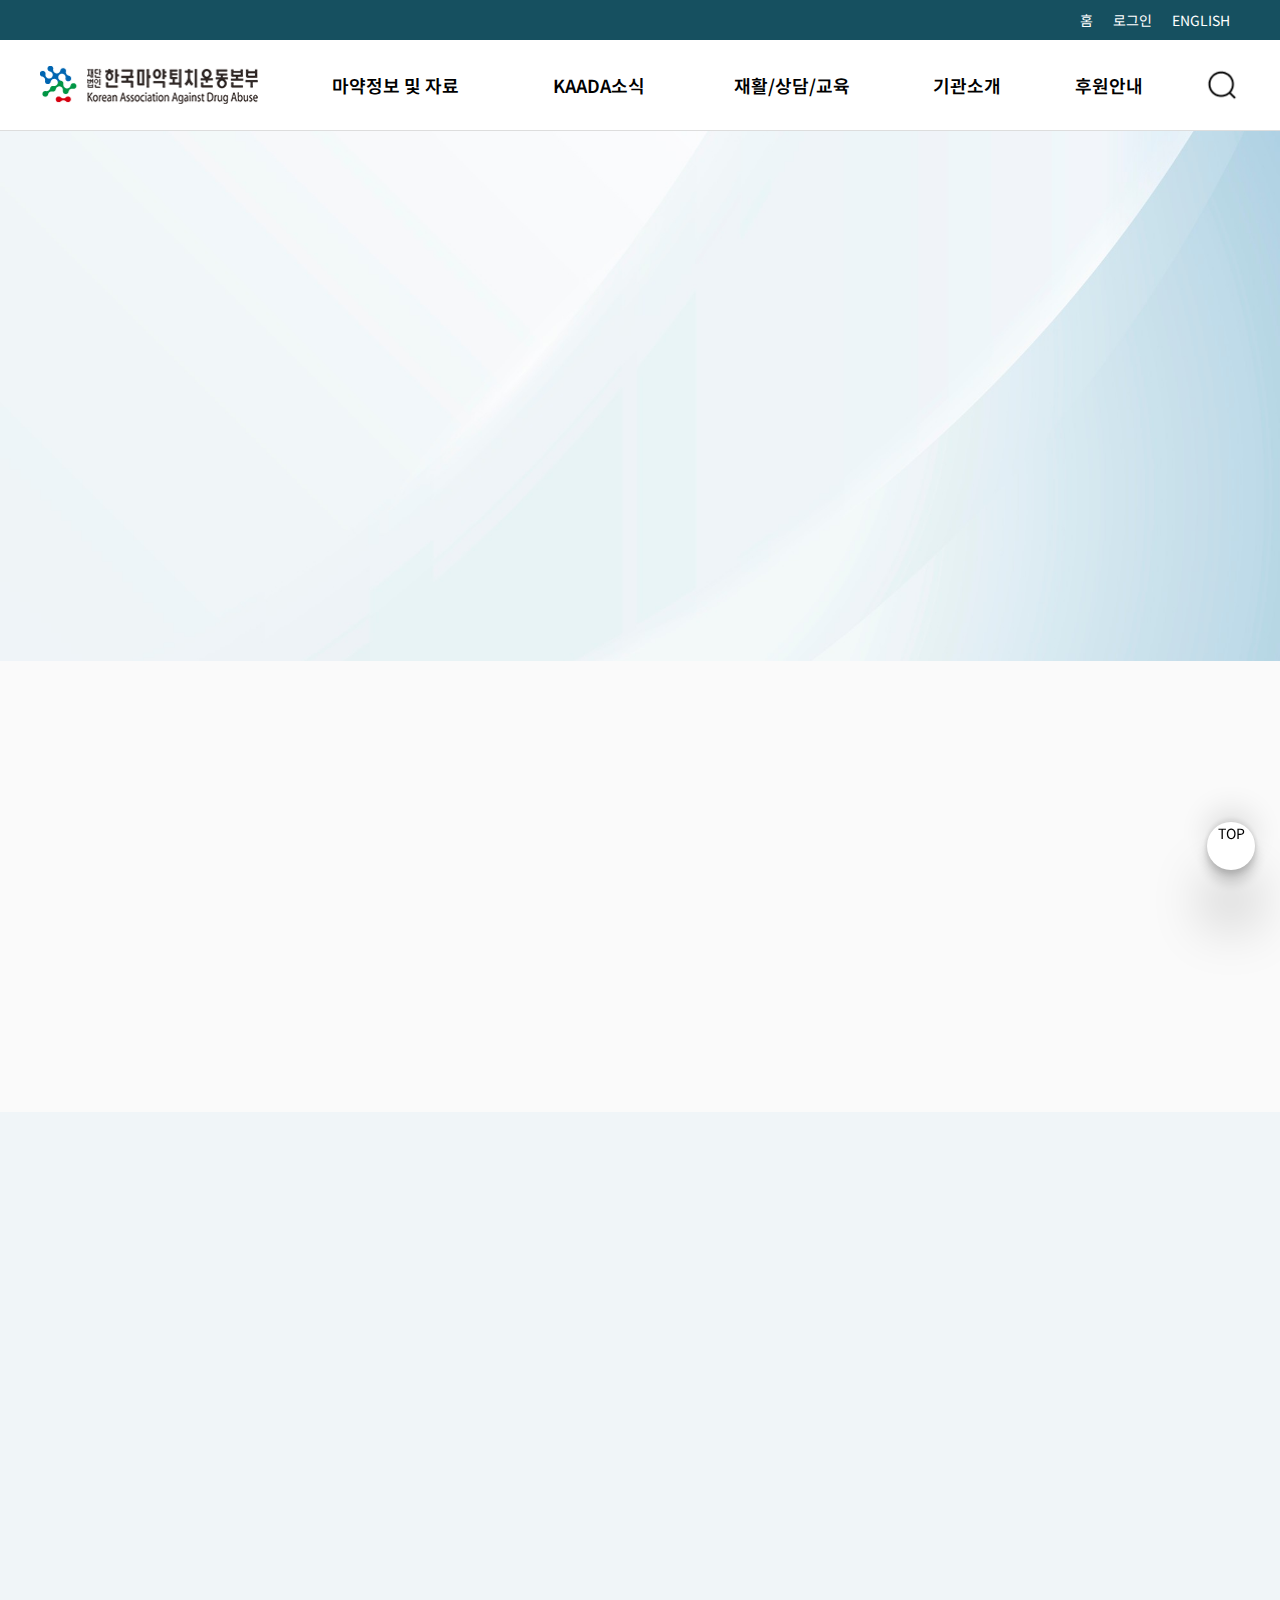
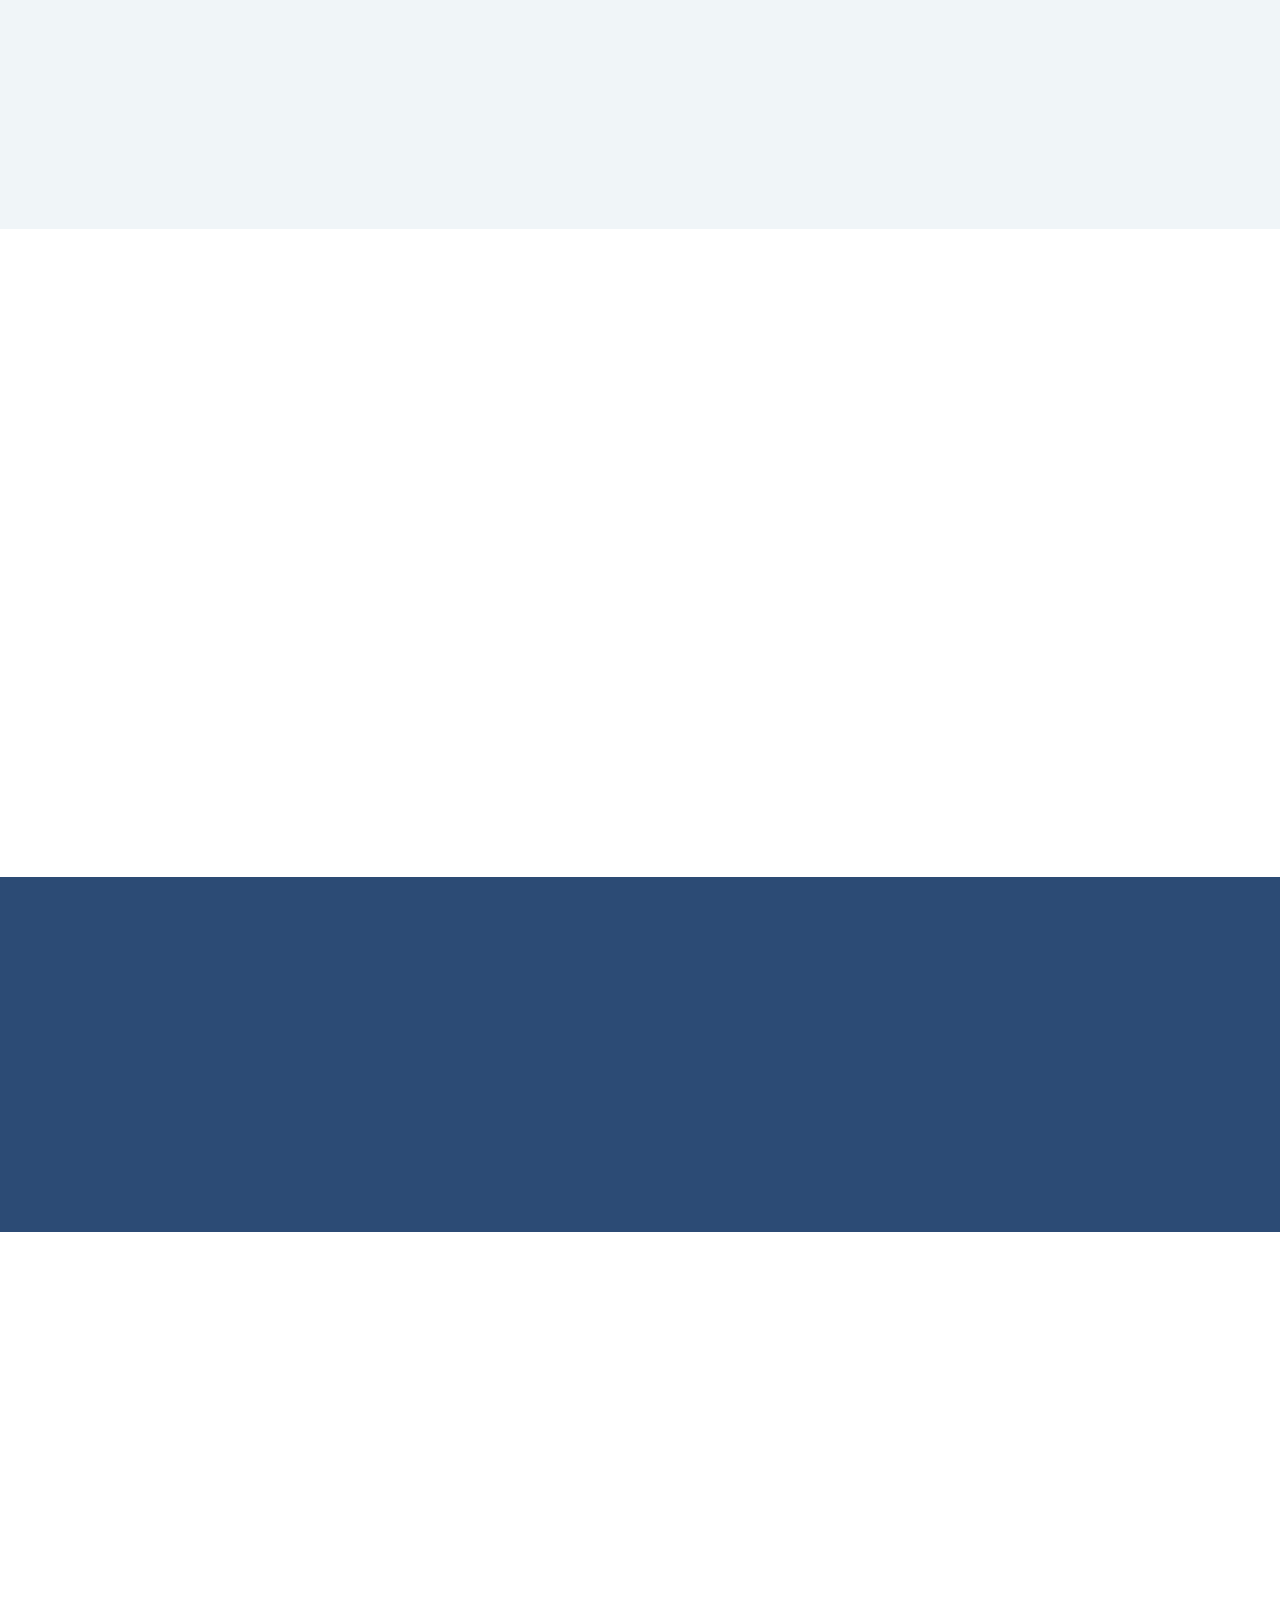
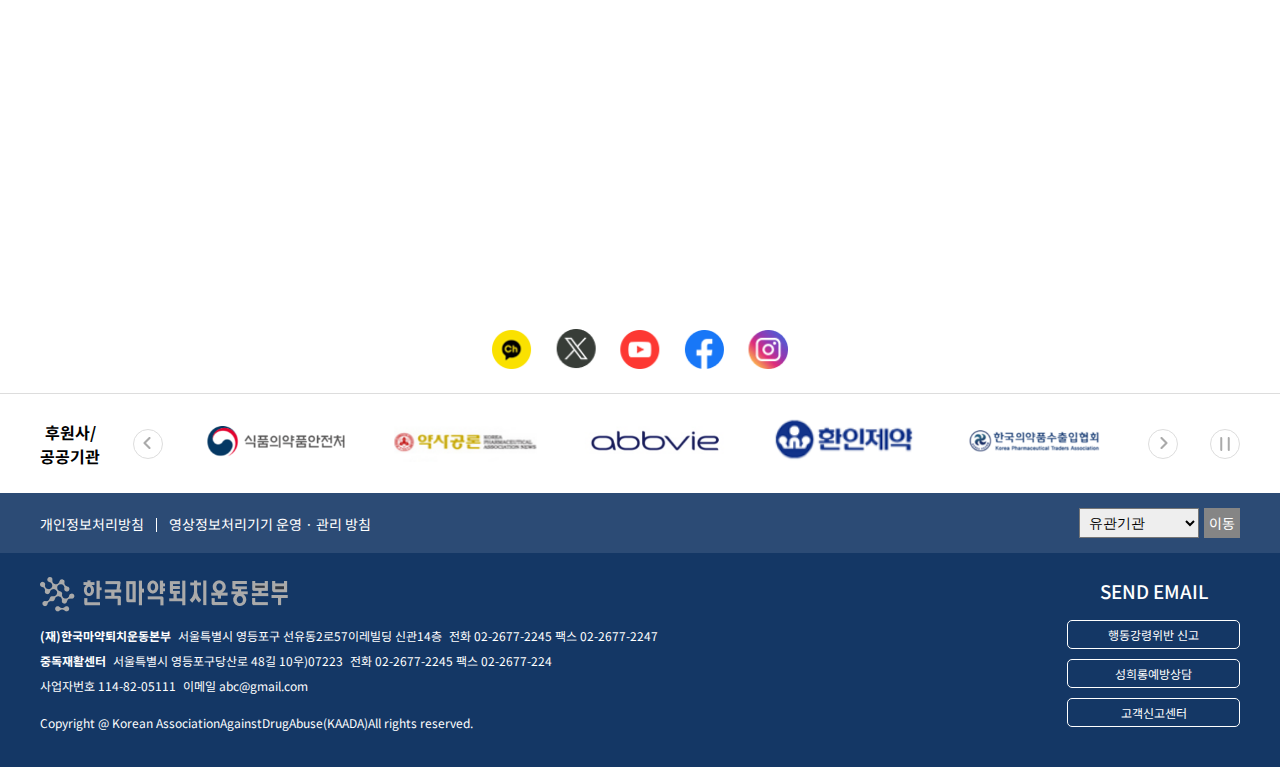
<file: index.html>
<!DOCTYPE html>
<html lang="en">

<head>
  <meta charset="UTF-8" />
  <meta http-equiv="X-UA-Compatible" content="IE=edge" />
  <meta name="viewport" content="width=device-width, initial-scale=1.0" />
  <title>메인페이지

  </title>
  <link rel="stylesheet" href="https://cdnjs.cloudflare.com/ajax/libs/font-awesome/6.6.0/css/all.min.css"
    integrity="sha512-Kc323vGBEqzTmouAECnVceyQqyqdsSiqLQISBL29aUW4U/M7pSPA/gEUZQqv1cwx4OnYxTxve5UMg5GT6L4JJg=="
    crossorigin="anonymous" referrerpolicy="no-referrer" />
  <link rel="stylesheet" href="https://cdn.jsdelivr.net/npm/swiper@11/swiper-bundle.min.css" />
  <link rel="stylesheet" href="reset.css" />
  <link rel="stylesheet" href="style.css" />
  <link rel="stylesheet" href="responsive.css" />
</head>

<body>
  <!-- branch-modal-->
  <div class="branch-modal">
    <div class="branch-modal-container">
      <div class="branch-modal-txt">
        <h1>클릭 바로가기</h1>
        <button class="branch-modal-close"></button>
      </div>
      <div class="branch-svg">
        <ul>
          <li class="metropolitan"><a href="#none">서울지부</a>
          </li>
          <li class="metropolitan"><a href="#none">인천지부</a></li>
          <li class="metropolitan"><a href="#none">대전지부</a></li>
          <li class="metropolitan"><a href="#none">대구지부</a></li>
          <li class="metropolitan"><a href="#none">광주전남지부</a></li>
          <li class="metropolitan"><a href="#none">부산지부</a></li>
          <li><a href="#none">경기지부</a></li>
          <li><a href="#none">충북지부</a>
          </li>
          <li><a href="#none">충남지부</a>
          </li>
          <li><a href="#none">경북지부</a>
          </li>
          <li><a href="#none">전북지부</a></li>
          <li><a href="#none">경남지부</a>
          </li>
        </ul>
        <img src="images/SouthKorea.svg" alt="" />
      </div>
    </div>
  </div>
  <!-- sidebar -->
  <aside>
    <div class="aside-close"></div>
    <ul>
      <li>
        <a href="#none">마약정보 및 자료</a>
        <ul class="aside-sub">
          <li><a href="#none">마약 / 약물남용</a></li>
          <li><a href="#none">국내외자료</a></li>
          <li><a href="#none">간행물</a></li>
          <li><a href="#none">이미지자료</a></li>
          <li><a href="#none">영상자료</a></li>
        </ul>
      </li>
      <li>
        <a href="#none">KAADA소식</a>
        <ul class="aside-sub">
          <li><a href="notice.html">공지사항</a></li>
          <li><a href="notice2.html">본부지부소식</a></li>
          <li><a href="#none">웹진</a></li>
        </ul>
      </li>
      <li>
        <a href="#none">재활/상담/교육</a>
        <ul class="aside-sub">
          <li><a href="#none">중독재활센터</a>
          </li>
          <li><a href="#none">회복사례</a></li>

          <li><a href="#none">상담안내,
              전화</a></li>
          <li><a href="#none">예방교육</a></li>
        </ul>
      </li>
      <li>
        <a href="">기관소개</a>
        <ul class="aside-sub">
          <li><a href="#none">인사말</a></li>
          <li><a href="#none">역대 이사장</a></li>
          <li><a href="#none">설립목적, 비전</a></li>
          <li><a href="#none">연혁</a></li>
          <li><a href="#none">조직도</a></li>
          <li><a href="#none">본부사업안내</a></li>
        </ul>
      </li>
      <li>
        <a href="">후원안내</a>
        <ul class="aside-sub">
          <li><a href="#none">정기후원</a>
          </li>
          <li><a href="#none">일시후원</a>
          </li>
        </ul>
      </li>
    </ul>
  </aside>

  <div class="container">
    <a href="#none" class="top-btn"><i class="fa-solid fa-chevron-up"></i><span>TOP</span></a>
    <!-- =============== y-top =================== -->
    <div class="y-top">
      <div class="inner">
        <ul>
          <li><a href="index.html">홈</a></li>
          <li class="login">
            <span class="call-to-action"></span>

            <a href="login.html">로그인</a>
          </li>
          <li><a href="#none">ENGLISH</a></li>
        </ul>
      </div>
    </div>
    <!-- =============== header =================== -->
    <header>
      <!-- search modal -->
      <div class="search-modal">
        <div class="search-modal-container">
          <div class="search-bar">
            <select name="" id="">
              <option value="" selected>통합검색</option>
              <option value="">제목</option>
              <option value="">본문</option>
            </select>
            <input type="text" placeholder="검색어를 입력하세요" />
            <div class="search-modal-icon"></div>
            <button class="search-modal-close"></button>
          </div>
          <div class="tag">
            <a href="#none">#후원</a>
            <a href="#none">#상담센터</a>
            <a href="#none">#재활안내</a>
            <a href="#none">#청소년 예방</a>
            <a href="#none">#캠페인</a>
          </div>
        </div>
      </div>
      <div class="inner">
        <a href="index.html" class="hdr-logo">
          <img src="images/hdr-logo.svg" alt="" />
        </a>
        <nav class="nav">
          <ul>
            <li>
              <a href="#none">마약정보 및 자료 </a>
              <ul class="sub">
                <li><a href="#none">마약 / 약물남용</a></li>
                <li><a href="#none">국내외자료</a></li>
                <li><a href="#none">간행물</a></li>
                <li><a href="#none">이미지자료</a></li>
                <li><a href="#none">영상자료</a></li>
              </ul>
            </li>
            <li>
              <a href="#none">KAADA소식<span class="call-to-action"></span></a>
              <ul class="sub">
                <li><a href="notice.html">공지사항</a></li>
                <li><a href="notice2.html">본부지부소식</a></li>
                <li><a href="#none">웹진</a></li>
              </ul>
            </li>
            <li>
              <a href="#none">재활/상담/교육</a>
              <ul class="sub">
                <li><a href="#none">중독재활센터</a>
                </li>
                <li><a href="#none">회복사례</a></li>

                <li><a href="#none">상담안내,
                    전화</a></li>
                <li><a href="#none">예방교육</a></li>
              </ul>
            </li>
            <li>
              <a href="#none">기관소개</a>
              <ul class="sub">
                <li><a href="#none">인사말</a></li>
                <li><a href="#none">역대 이사장</a></li>
                <li><a href="#none">설립목적, 비전</a></li>
                <li><a href="#none">연혁</a></li>
                <li><a href="#none">조직도</a></li>
                <li><a href="#none">본부사업안내</a></li>
              </ul>
            </li>
            <li>
              <a href="#none">후원안내</a>
              <ul class="sub">
                <li><a href="#none">정기후원</a>
                </li>
                <li><a href="#none">일시후원</a></li>
              </ul>
            </li>
          </ul>
        </nav>
        <div class="hdr-search">

        </div>
        <div class="hdr-hamburger"></div>
      </div>
    </header>
    <main>
      <section class="main-visual">
        <section class="shortcut">
          <div class="inner">
            <div class="edu-box">
              <div class="edu-imgWrap">
                <img src="images/edu.png" alt="" />
              </div>
              <div class="edu-txt">
                <h1>마약류 오남용 <br />예방교육</h1>
                <button class="edu_shortcut-btn">
                  <a href="#none">바로가기</a>
                </button>
              </div>
            </div>
            <div class="branch-box">
              <h1>전국지부 바로가기</h1>
              <button class="show_branch-btn">지부목록 보기</button>
              <div class="branch-box-menu">
                <ul>
                  <li class="metropolitan"><a href="#none">서울지부</a></li>
                  <li class="metropolitan"><a href="#none">인천지부</a></li>
                  <li class="metropolitan"><a href="#none">대전지부</a></li>
                  <li class="metropolitan"><a href="#none">대구지부</a></li>
                  <li class="metropolitan">
                    <a href="#none">광주전남지부</a>
                  </li>
                  <li class="metropolitan"><a href="#none ">부산지부</a></li>
                  <li><a href="#none">경기지부</a></li>
                  <li><a href="#none">충북지부</a></li>
                  <li><a href="#none">충남지부</a></li>
                  <li><a href="#none">경북지부</a></li>
                  <li><a href="#none">전북지부</a></li>
                  <li><a href="#none">경남지부</a></li>
                </ul>
              </div>
            </div>
          </div>
        </section>
        <section class="quick-menu">
          <div class="inner">
            <ul>
              <li><a href="#none">마약정보</a></li>
              <li><a href="#none">통합/정책</a></li>
              <li><a href="#none">포스터</a></li>
              <li><a href="#none">교육</a></li>
              <li><a href="#none">통계</a></li>
              <li><a href="#none">법률</a></li>
            </ul>
          </div>
        </section>
      </section>
      <section class="support">
        <div class="inner">
          <div class="article-wrap">
            <article class="help">
              <h1>HELP DESK</h1>
              <p>마약류 전화상담센터</p>
              <h2>1342</h2>
              <p>중독재활센터</p>
              <h2>02-2679-0436~7</h2>
              <p>상담시간 안내: <b>평일</b> <b>오전9시~오후6시</b></p>
            </article>
            <article class="donate">
              <h1>마약퇴치 후원하기</h1>
              <p>
                건강한 사회를 지켜가는 힘 <br />
                바로 당신입니다.
              </p>
              <div class="donate-call">
                <p><b>Call</b> 02-2677-2246</p>
                <p><b>기업은행</b> 327-001666-04-029</p>
              </div>
            </article>
          </div>
          <div class="guide-btnGroup">
            <a href="#none">전국
              본부 위치/전화 바로가기</a><a href="#none">중독재활센터
              안내문 바로가기</a><a href="#none">상담
              안내문 바로가기</a>
          </div>
        </div>
      </section>
      <!-- section recovery -->
      <section class="recovery">
        <div class="inner">
          <h1>회복 사례</h1>
          <div><a href="#none">전체보기+</a></div>
          <div class="recovery-shadow">
            <ul class="recovery-box">
              <li>
                <a href="#none">
                  <h2>
                    <span>우리 언니 인생 성공기</span><span>고 아 름</span>
                  </h2>
                  <p>
                    “마약”, 함부로 내뱉기도 섬뜩한 단어다. 영화에서나
                    들어봄직한 이 단어가 우리 가족에게 끼친 영향을 생각하면
                    아직도 가슴이 저리다. 범죄자 혹은 인생에 실패한
                    사람들에게나 일어날 일이라고 생각했던 이 일이 내가 가장
                    사랑하는 우리 언니의 인생에 접근했다. 행복한 가정생활,
                    그리고 사업실패 일찍 결혼을 한 탓인지 나이보다 훨씬 더
                    성숙하다고 생각했던 언니는 어느덧 두 아이의 엄마가 되어
                    어머니의 삶을 시작했다. 마냥 행복하게만 보였던 그녀의 삶에
                    어둠이 드리울 줄은 아무도 상상조차 하지 못했다. 둘째
                    아이를 낳은 후 산후우울증인지 말수가 부쩍 줄어든 언니를
                    걱정하긴 했지만 그렇게 상태가 심각한지를 누구도 알아채지
                    못했다. 나중에 안 사실이지만 시부모님과의 갈등, 나이차가
                    많이 나는 남편과의 세대차로 인한 괴리감 등 가정생활에
                    문제가 좀 있었던 듯하다. 그러나 천성이 워낙 밝고 활발한
                    사람이라 긍정적이고 웃음을 잃지 않던 그녀에게 그깟
                    문제들은 스쳐지나가는 바람이라고 생각했다. 대학교를
                    보내주겠다는 시어머니의 약속 하나에 큰 희망을 품고 시작한
                    결혼생활이었는데 막상 아이들이 태어나고 집안 살림을 배우다
                    보니 학업의 꿈은 가슴에만 품어야 했다. 사람들을 좋아하고
                    말재주가 좋았던 언니는 정수기회사 코디로, 화장품 판매
                    사원으로 자신만의 재능을 발휘하기 시작한다. 영업 실적이
                    뛰어난 언니는 금방 승진하고 해외연수도 갈만큼 직장에서
                    인정받기 시작했다. 우연한 기회에 작은 사업을 시작하게
                    되었는데 회사가 커지고 사람들이 많이 모이기 시작하자
                    집안일에 소홀해졌고 밖에서 사람들을 만나고 비즈니스 하는
                    시간이 많아졌다. 나중에서야 안 사실이지만 의료기 회사를
                    빙자한 다단계에 걸려들게 되어 큰 사업적인 손해를 입게
                    된다. 사업에 실패하고 사람들에게 쫓겨 다니기 시작하면서
                    가정도 깨어지고 물질적으로 큰 투자를 했던 시댁과의 관계도
                    깨어지게 된다.
                  </p>
                </a>
              </li>
              <li>
                <a href="#none">
                  <h2>
                    <span>집으로 돌아가는 아이의 발걸음은 아름답다 </span><span>최 원 섭</span>
                  </h2>
                  <p>
                    나의 가방끈은 매우 짧습니다. 중학교에 막 입학하고는
                    등록금을 갖고 가출을 하는 것으로 끝났습니다. 사실은
                    4,5학년 때부터 학교에 가는 둥 마는 둥 하였고, 6학년 때는
                    거의 학교를 다니지 않았습니다. 지금도 사람들이 영어를
                    섞어서 말하면 공연히 짜증이 나곤합니다. 왜냐고요. 내가 잘
                    알아듣지 못하기 때문이죠. 배우긴 해야 하는데 잘 되지 않고
                    힘이 드네요. 6학년 때부터 담배를 피웠고 본드를 불기
                    시작했습니다. 친구들이 하는 모습을 보면서 자연스럽게 하게
                    된 것입니다. 가출생활로 소매치기와 본드 흡입은 생활이
                    되었습니다. 14살 때 절도로 교도소 생활을 하기 시작하여
                    30대 중반에 14범이 되었습니다. 처음 두 번을 제외하고는
                    모두 유해화학물질관리법 위반과 관련된 것이었습니다. 이렇게
                    20여년을 사회와 담을 쌓고 살았습니다. 나는 사회보다는
                    교도소가 더 편안하고 좋았습니다. 약물을 하는 것은
                    생활이었고, 취해 별짓도 다 했습니다. 맑은 정신 상태에서는
                    이해할 수 없는 것이었지만 약물에 취하면 사람이
                    아니었습니다. 이런 내게 변화의 바람이 왔습니다. 아마도
                    우연이었을 것입니다.
                  </p>
                </a>
              </li>
              <li>
                <a href="#none">
                  <h2>
                    <span>향기를 피우는 사람이고 싶다</span><span>곽 병 선</span>
                  </h2>
                  <p>
                    어린 시절의 외톨이 나는 어머니에 대한 기억이 없다.
                    어른들의 말에 따르면, 내가 3살이고 형이 5살 때, 형이 동네
                    우물가에서 놀다가 익사하는 사고가 발생했다. 엄마는 그
                    충격에 집을 나갔다. 그래서 할머니와 할아버지의 품에서
                    자랐다. 아버지는 매우 성실하게 일은 잘 하지만 다른
                    사람과의 대화를 매우 힘들어 하신다. 나도 아버지를 매우
                    닮아서 나 자신을 표현하는 것이 매우 서툴고, 얼굴도 성형을
                    해야 할 정도로 콤플렉스를 갖고 있다. 그래서 인지 어릴
                    때부터 동네 친구들과 어울리지 못했다. 또 정말로 심하게
                    말썽도 부렸던 것 같다. 이런 것이 겹쳐 친구가 없었다.
                    그래도 나에게는 할머니와 할아버지가 계셔서 그런대로 성장할
                    수 있었다. 중학교 2학년 때, 작은아버지가 할머니와
                    할아버지를 모시고 갔다. 졸지에 아버지와 나 단 둘만이 남게
                    되었다. 이 후 무척 외로움을 탔고 내 생활은 더 위축되었다.
                  </p>
                </a>
              </li>
              <li><a href="#none" class="view_all">전체보기</a></li>
            </ul>
          </div>
        </div>
      </section>
      <!-- section day_of_eradication-->
      <section class="day_of_eradication">
        <div class="inner">
          <div class="erad-box">
            <img class="earth-img" src="images/recovery earth.png" alt="" />
            <div class="erad-poster">
              <img src="images/day img.png" alt="" />
            </div>
            <div class="erad-txt">
              <h1>세계마약퇴치의 날</h1>
              <p>
                <b>매년 6월 26일</b> / 마약류 등의 오남용에 대한 사회적
                경각심을 높이고, 마약류에 관한 범죄를 예방하기 위해 제정한
                법정기념일
              </p>
              <div class="erad-btnGroup">
                <a href="#none">자세히
                  보기 ></a>
                <a href="#none">기념식
                  안내 ></a>
              </div>
            </div>
          </div>
        </div>
      </section>
      <!-- section youtube -->
      <section class="youtube">
        <div class="yotube-background"></div>
        <div class="inner">
          <h1>한국마약퇴치운동본부 YOUTUBE</h1>

          <div class="swiper-btnArea">
            <div class="swiper-button-next next01"></div>
            <div class="swiper-button-prev prev01"></div>
            <div class="swiper youtubeSwiper">
              <div class="swiper-wrapper">
                <div class="swiper-slide">
                  <a href="#none">
                    <div class="slide-img">
                      <img src="images/youtube1.png" alt="" />
                    </div>
                    <div class="slide-txt">
                      마약 중독에서 벗어나다! 뮤지컬 '미션
                    </div>
                  </a>
                </div>
                <div class="swiper-slide">
                  <a href="#none">
                    <div class="slide-img">
                      <img src="images/youtube2.png" alt="" />
                    </div>
                    <div class="slide-txt">
                      2021년 제35회 세계마약퇴치의 날 기념행사
                    </div>
                  </a>
                </div>
                <div class="swiper-slide">
                  <a href="#none">
                    <div class="slide-img">
                      <img src="images/youtube3.png" alt="" />
                    </div>
                    <div class="slide-txt">
                      가수 김태연과 함께하는 :마약범죄 예방법" | 전북경찰청
                    </div>
                  </a>
                </div>
                <div class="swiper-slide">
                  <a href="#none">
                    <div class="slide-img">
                      <img src="images/youtube4.png" alt="" />
                    </div>
                    <div class="slide-txt">
                      인공지능과 함께하는 마약범죄 예방방법 | 대구중부경찰서
                    </div>
                  </a>
                </div>
                <div class="swiper-slide">
                  <a href="#none">
                    <div class="slide-img">
                      <img src="images/youtube5.png" alt="" />
                    </div>
                    <div class="slide-txt">
                      충청권 마약류중독재활센터를 소개합니다.
                    </div>
                  </a>
                </div>
                <div class="swiper-slide">
                  <a href="#none">
                    <div class="slide-img">
                      <img src="images/youtube6.png" alt="" />
                    </div>
                    <div class="slide-txt">
                      마약, 근절할 때입니다 | 대구남부경찰서
                    </div>
                  </a>
                </div>

              </div>
            </div>
          </div>
        </div>
      </section>
      <!--section  tap-content -->
      <section class="tap">
        <div class="inner">
          <article class="news">
            <div class="news-menu">
              <h1><a href="#none">소식</a></h1>
              <h2><a href="#none" class="active" data-link="notice.html">공지사항</a></h2>
              <h2><a href="#none" data-link="notice2.html">중앙본부</a></h2>

              <a class="view_more-btn" href="notice.html">
                <span class="call-to-action"></span>더보기+</a>
            </div>
            <ul class="news-tap-content news1">
              <!-- li삼입 -->
            </ul>
            <div class="news-tap-content news2">
              <div class="swiper news2Swiper">
                <div class="swiper-wrapper">
                  <div class="swiper-slide">
                    <a href="#none"><img src="images/news2 img1.png" alt="" />
                      <div class="swiper-txt">
                        <h1>
                          마약퇴치 전문교육원 정재훈 원장 마약관련 정기 연재글
                        </h1>
                        <p>
                          아래 내용은 마약퇴치 전문교육원 정재훈
                          원장(전북대학교 약학대학 교수)이 약사신문에 '국민
                          보건을 위한 마약류의 규제와 활용' 이란 주제로
                          정기연재한 내용입니다.
                        </p>
                        <p>2023-05-04</p>
                      </div>
                    </a>
                  </div>
                  <div class="swiper-slide">
                    <a href="#none"><img src="images/news2 img2.png" alt="" />
                      <div class="swiper-txt">
                        <h1>
                          마약퇴치 전문교육원 정재훈 원장 마약관련 정기 연재글
                        </h1>
                        <p>
                          아래 내용은 마약퇴치 전문교육원 정재훈
                          원장(전북대학교 약학대학 교수)이 약사신문에 '국민
                          보건을 위한 마약류의 규제와 활용' 이란 주제로
                          정기연재한 내용입니다.
                        </p>
                        <p>2023-05-04</p>
                      </div>
                    </a>
                  </div>
                  <div class="swiper-slide">
                    <a href="#none"><img src="images/news2 img3.png" alt="" />
                      <div class="swiper-txt">
                        <h1>
                          마약퇴치 전문교육원 정재훈 원장 마약관련 정기 연재글
                        </h1>
                        <p>
                          아래 내용은 마약퇴치 전문교육원 정재훈
                          원장(전북대학교 약학대학 교수)이 약사신문에 '국민
                          보건을 위한 마약류의 규제와 활용' 이란 주제로
                          정기연재한 내용입니다.
                        </p>
                        <p>2023-05-04</p>
                      </div>
                    </a>
                  </div>
                </div>
                <div class="swiper-button-next next03"></div>
                <div class="swiper-button-prev prev03"></div>
              </div>
            </div>
          </article>
          <article class="material">
            <div class="material-menu">
              <h1><a href="#none">자료실</a></h1>
              <h2><a href="#none" class="active">간행물</a></h2>
              <h2><a href="#none">영상</a></h2>
              <h2><a href="#none">이미지</a></h2>
              <a class="view_more-btn" href="#none">
                더보기+</a>
            </div>
            <ul class="material-tap-content material1">
              <!-- li삼입 -->
            </ul>
            <div class="material-tap-content material2">
              <div class="swiper material2Swiper">
                <div class="swiper-wrapper">
                  <div class="swiper-slide">
                    <a href="#none">
                      <div class="video-content">
                        <div class="video-imgWrap">
                          <img src="images/홍보1.png" alt="" />
                        </div>
                        <div class="video-txt">
                          <h1>홍보영상</h1>
                          <p>
                            [청소년 Q&A] 마약류 예방 총정리 - &lt;출처 :
                            경기남부경찰서&gt;
                          </p>
                        </div>
                      </div>
                    </a>
                  </div>
                  <div class="swiper-slide">
                    <a href="#none">
                      <div class="video-content">
                        <div class="video-imgWrap">
                          <img src="images/공모전1.png" alt="" />
                        </div>
                        <div class="video-txt">
                          <h1>공모전</h1>
                          <p>
                            [청소년 Q&A] 마약류 예방 총정리 - &lt;출처 :
                            경기남부경찰서&gt;
                          </p>
                        </div>
                      </div>
                    </a>
                  </div>
                  <div class="swiper-slide">
                    <a href="#none">
                      <div class="video-content">
                        <div class="video-imgWrap">
                          <img src="images/교재,기타1.png" alt="" />
                        </div>
                        <div class="video-txt">
                          <h1>교재,기타</h1>
                          <p>
                            [청소년 Q&A] 마약류 예방 총정리 - &lt;출처 :
                            경기남부경찰서&gt;
                          </p>
                        </div>
                      </div>
                    </a>
                  </div>
                </div>
                <div class="swiper-button-next next04"></div>
                <div class="swiper-button-prev prev04"></div>
              </div>
            </div>
            <div class="material-tap-content material3">
              <div class="swiper material3Swiper">
                <div class="swiper-wrapper">
                  <div class="swiper-slide">
                    <a href="#none">
                      <div class="img-content">
                        <div class="img-imgWrap">
                          <img src="images/마약류사진1.png" alt="" />
                        </div>
                        <div class="img-txt">
                          <h1>마약류 사진</h1>
                          <p>
                            [청소년 Q&A] 마약류 예방 총정리 - &lt;출처 :
                            경기남부경찰서&gt;
                          </p>
                        </div>
                      </div>
                    </a>
                  </div>
                  <div class="swiper-slide">
                    <a href="#none">
                      <div class="img-content">
                        <div class="img-imgWrap">
                          <img src="images/포스터카드뉴스1.png" alt="" />
                        </div>
                        <div class="img-txt">
                          <h1>포스터/카드뉴스</h1>
                          <p>
                            [청소년 Q&A] 마약류 예방 총정리 - &lt;출처 :
                            경기남부경찰서&gt;
                          </p>
                        </div>
                      </div>
                    </a>
                  </div>
                  <div class="swiper-slide">
                    <a href="#none">
                      <div class="img-content">
                        <div class="img-imgWrap">
                          <img src="images/로고배너1.png" alt="" />
                        </div>
                        <div class="img-txt">
                          <h1>로고/배너</h1>
                          <p>
                            [청소년 Q&A] 마약류 예방 총정리 - &lt;출처 :
                            경기남부경찰서&gt;
                          </p>
                        </div>
                      </div>
                    </a>
                  </div>
                </div>
                <div class="swiper-button-next next05"></div>
                <div class="swiper-button-prev prev05"></div>
              </div>
            </div>
          </article>
        </div>
      </section>
      <!-- section social-icon -->
      <section class="social-icon">
        <ul>
          <li><a href="#none"></a>
          </li>
          <li><a href="#none"></a></li>
          <li><a href="#none"></a></li>
          <li><a href="#none"></a></li>
          <li><a href="#none"></a></li>
        </ul>
      </section>
      <!-- section related_organization -->
      <section class="related_organization">
        <div class="inner">
          <h1>후원사/<br />공공기관</h1>
          <button class="swiper-button-prev prev02"></button>
          <div class="swiper relatedSwiper">
            <div class="swiper-wrapper">
              <!-- swiper slide 삼입 -->
            </div>
          </div>
          <button class="swiper-button-next next02"></button>
          <button class="swiper-button-pause"></button>
        </div>
      </section>
    </main>
    <!-- footer -->
    <footer>
      <section class="ftop">
        <div class="inner">
          <nav class="policy">
            <a href="#none">개인정보처리방침</a>
            <span></span>
            <a href="#none">영상정보처리기기 운영 · 관리 방침</a>
          </nav>
          <div class="selectGroup">
            <select name="" id="">
              <option value="" selected disabled>유관기관</option>
            </select>
            <a href="#none">이동

            </a>
          </div>
        </div>
      </section>
      <section class="address">
        <div class="inner">
          <div class="address-left">
            <div class="footer-logoWrap">
              <img src="images/footer logo.png" alt="" />
            </div>
            <div class="address-txt">
              <p>
                <b>(재)한국마약퇴치운동본부</b><span>서울특별시 영등포구 선유동2로57이레빌딩 신관14층</span><span>전화 02-2677-2245 팩스
                  02-2677-2247</span>
              </p>
              <p>
                <b>중독재활센터</b><span>서울특별시 영등포구당산로 48길 10우)07223</span><span>전화 02-2677-2245 팩스 02-2677-224</span>
              </p>
              <p>
                <span>사업자번호 114-82-05111</span><span>이메일 abc@gmail.com</span>
              </p>
            </div>
            <p class="copyright">
              Copyright @ Korean AssociationAgainstDrugAbuse(KAADA)All rights
              reserved.
            </p>
          </div>
          <div class="address-right">
            <h3>SEND EMAIL</h3>
            <ul>
              <li><a href="#none">행동강령위반 신고</a></li>
              <li><a href="#none">성희롱예방상담</a></li>
              <li><a href="#none">고객신고센터</a></li>
            </ul>
          </div>
        </div>
      </section>
    </footer>
  </div>
  <script src="createElm.js"></script>
  <script src="main.js"></script>
  <script src="https://cdn.jsdelivr.net/npm/swiper@11/swiper-bundle.min.js"></script>
  <script>
    let youtubeSwiper = new Swiper('.youtubeSwiper', {
      navigation: {
        nextEl: '.swiper-button-next.next01',
        prevEl: '.swiper-button-prev.prev01',
      },

      breakpoints: {
        450: {
          slidesPerView: 2,
          spaceBetween: 30,
        },
        768: {
          slidesPerView: 3,
          spaceBetween: 36,
        },
      },

      // autoplay: {
      //   delay: 2500,
      // },
    });

    let relatedSwiper = new Swiper('.relatedSwiper', {
      navigation: {
        nextEl: '.swiper-button-next.next02',
        prevEl: '.swiper-button-prev.prev02',
      },
      loop: true,
      autoplay: {
        delay: 2000,
      },
      breakpoints: {
        450: {
          slidesPerView: 2,
          spaceBetween: 48,
        },
        768: {
          slidesPerView: 3,
          spaceBetween: 48,
        },
        1024: {
          slidesPerView: 5,
          spaceBetween: 48,
        },
      },
    });

    let news2Swiper = new Swiper('.news2Swiper', {
      navigation: {
        nextEl: '.swiper-button-next.next03',
        prevEl: '.swiper-button-prev.prev03',
      },
      slidesPerView: 'auto',
      spaceBetween: 5,
    });
    let material2Swiper = new Swiper('.material2Swiper', {
      navigation: {
        nextEl: '.swiper-button-next.next04',
        prevEl: '.swiper-button-prev.prev04',
      },
      slidesPerView: 1,
    });
    let material3Swiper = new Swiper('.material3Swiper', {
      navigation: {
        nextEl: '.swiper-button-next.next05',
        prevEl: '.swiper-button-prev.prev05',
      },
      slidesPerView: 1,
    });
  </script>
</body>

</html>
</file>
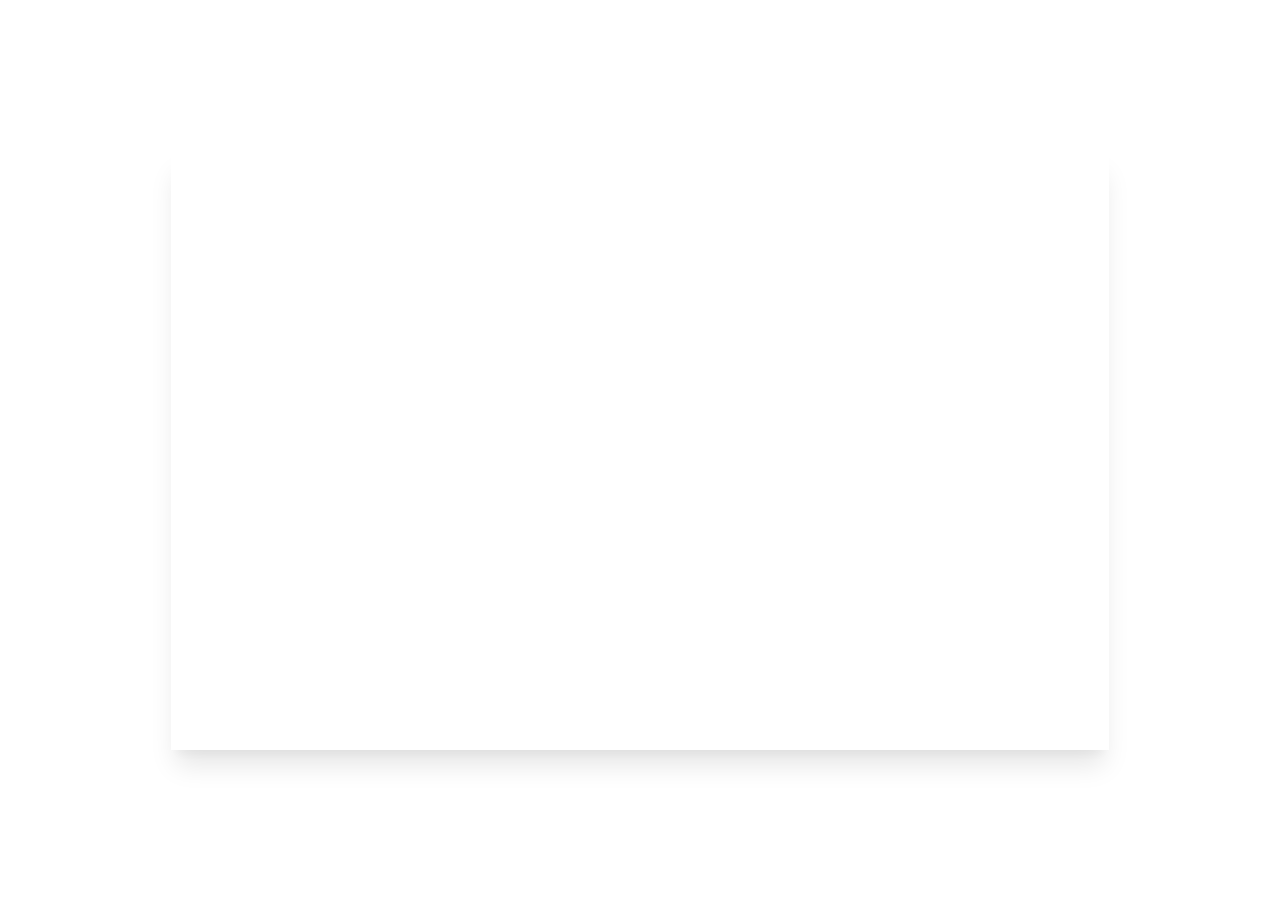
<file: login.html>
<!DOCTYPE html>
<html lang="en">

<head>
  <meta charset="UTF-8">
  <meta http-equiv="X-UA-Compatible" content="IE=edge">
  <meta name="viewport" content="width=device-width, initial-scale=1.0">
  <title>Login Page</title>
  <link rel="stylesheet" href="https://cdnjs.cloudflare.com/ajax/libs/font-awesome/6.6.0/css/all.min.css"
    integrity="sha512-Kc323vGBEqzTmouAECnVceyQqyqdsSiqLQISBL29aUW4U/M7pSPA/gEUZQqv1cwx4OnYxTxve5UMg5GT6L4JJg=="
    crossorigin="anonymous" referrerpolicy="no-referrer" />
  <link rel="stylesheet" href="./reset.css">
  <style>
    body {
      display: flex;
      justify-content: center;
      align-items: center;
      height: 100vh;
      padding: 20px;
    }

    input {
      outline: none;
      border: none
    }

    @keyframes load {
      100% {
        transform: translate(0);
        opacity: 1;
        visibility: visible;
      }
    }



    .flip {
      position: relative;
      width: 938px;
      height: 600px;
      transform-style: preserve-3d;
      transition: all 1s;
      box-shadow: rgba(0, 0, 0, 0.1) 0px 20px 25px -5px, rgba(0, 0, 0, 0.04) 0px 10px 10px -5px;
    }

    .sign_up-container {
      display: flex;
      position: absolute;
      width: 100%;
      height: 100%;
      transform: rotateY(180deg) perspective(1000px);
      backface-visibility: hidden;

    }

    .login-container {
      width: 100%;
      height: 100%;
      display: flex;
      transform: translate(100px);
      opacity: 0;
      visibility: hidden;
      animation-name: load;
      animation-duration: .5s;
      animation-fill-mode: forwards;
      backface-visibility: hidden;
      position: absolute;
    }

    .sign_up-container>img,
    .login-container>img {
      position: absolute;
      bottom: calc(100% + 10px);
      right: 0;
      transform: translate(-100px, 100px);
      opacity: 0;
      visibility: hidden;
      animation-name: load;
      animation-duration: 1s;
      animation-fill-mode: forwards;
      animation-delay: .2s;
      z-index: -1;
    }

    .login-left,
    .sign_up-left {

      background-color: #2C4B75;
      color: white;
      padding: 48px;
      box-shadow: 4px 0px 4px 2px rgba(0, 0, 0, 0.219);
      position: relative;
      z-index: 10;
    }

    .login-left-txt,
    .sign_up-left-txt {
      margin-top: 100px;
    }

    .login-left-txt h1,
    .sign_up-left-txt h1 {
      font-size: 36px;
      margin-bottom: 24px;
      font-weight: 600;
      letter-spacing: 2px;
    }

    .login-right,
    .sign_up-right {
      background-color: #fff;
      border: 1px solid #ddd;
      padding: 0 48px;
      position: relative;
    }

    .login-right,
    .sign_up-right {
      max-width: 600px;


    }

    .sign_up-right {
      flex-grow: 1;

    }

    .sign_up-right form,
    .login-right form {
      margin-top: 48px;
    }

    .sign_up-right h1,
    .login-right h1 {
      font-size: 36px;
      font-weight: 600;
      margin-bottom: 16px;
      color: #2C4B75
    }



    .login-right h1+p,
    .sign_up-right h1+p {
      font-size: 14px;
    }

    .sign_up-right h1+p a,
    .login-right h1+p a {
      color: #0065B1;
      margin-left: 10px;
      transition: all .2s
    }

    .sign_up-right h1+p a:hover,
    .login-right h1+p a:hover {
      text-decoration: underline;
    }

    .login-right h1+p a:hover {
      text-decoration: underline;
    }

    .login-box {
      display: flex;
      justify-content: space-between;
      margin-top: 36px;
    }

    .login-inputWrap {
      width: 80%;
      padding-right: 10px;

    }

    .login-box input[type=button] {
      flex-grow: 1;
      background-color: #6090B4;
      color: #fff;
      font-size: 18px;
      padding: 12px;
      cursor: pointer;
      transition: all .2s;
    }

    .login-box input[type=button]:hover {
      background-color: rgb(61, 187, 82);
    }

    .login-inputWrap input,
    .sign_up-inputWrap input[type=text] {
      width: 100%;
      padding: 12px 10px;
      background-color: #eee;
      font-size: 16px;
      border: 1px solid #ccc;
    }

    .sign_up-inputWrap input[type=text]+div {
      font-size: 12px;
      margin: 5px 0 17px;
      text-align: right;
      color: #333;
    }

    .sign_up-inputWrap {
      margin-top: 20px;
    }

    .sign_up-inputWrap .radio-box {
      text-align: center;
      margin-bottom: 17px;
    }

    .sign_up-inputWrap input[type=button] {
      width: 100%;
      font-size: 16px;
      font-weight: bold;
      background-color: #1786DC;
      color: white;
      padding: 13px 0;
      box-shadow: 0px 0px 4px rgba(0, 0, 0, 0.3);
      cursor: pointer;

    }

    .sign_up-inputWrap input[type='button']:hover {
      background-color: #1171bb;
    }

    .sign_up-inputWrap .radio-box label:first-child {
      margin-right: 20px;
    }



    .login-inputWrap input:first-child {
      margin-bottom: 10px;
    }

    .login-function {
      display: flex;
      justify-content: space-between;
      margin-top: 24px;
      font-size: 14px;
      transition: all .2s;
    }

    .auto_login {
      text-align: right;
      margin-top: 24px;
      color: gray
    }

    .auto_login input:checked+label {
      color: green
    }

    .login-function .find:hover {
      text-decoration: underline;
      color: red;
    }

    .boundary {
      display: flex;
      align-items: center;
      gap: 10px;
      color: #ccc;
    }

    .boundary .line {
      height: 1px;
      background-color: #ccc;
      flex-grow: 1;
      margin: 36px 0;
    }

    .social-login button {
      display: block;
      width: 100%;
      font-size: 16px;
      padding: 10px 0;
      background-color: #fff;
      border: 1px solid #ddd;
      position: relative;
      transition: all .2s;
    }

    .social-login button:hover {
      background-color: #fafafa;
    }

    .social-login button:first-child {
      margin-bottom: 16px;
    }

    .social-login button::before {
      content: '';
      display: inline-block;
      width: 20px;
      height: 20px;
      vertical-align: top;
      position: absolute;
      left: 20px;
      top: 50%;
      transform: translateY(-50%)
    }

    .social-login>button:first-child::before {

      background-image: url(./images/login-facebook.png);

    }

    .social-login>button:last-child::before {
      background-image: url(./images/login-google.png);
    }

    .go_to_home {
      position: absolute;
      top: 20px;
      right: 20px;

    }

    .go_to_home i {
      font-size: 14px;
      padding: 5px 4px;
      border-radius: 50%;
      border: 1px solid #ccc;
      color: #2C4B75;
    }

    .go_to_home i:hover {
      background-color: #eee;
    }

    .go_to_home a:hover {
      color: red;
    }








    @media screen and (max-width:768px) {
      body {
        height: auto;
      }


      .flip {
        height: auto;
      }

      .sign_up-container,
      .login-container {
        height: auto;
      }

      .sign_up-container>img,
      .login-container>img {
        display: none;
      }

      .login-left,
      .sign_up-left {
        display: none;
      }

      .sign_up-right,
      .login-right {
        width: 100%;
        max-width: none;
        padding: 0 20px 60px;
      }

      .sign_up-right h1,
      .login-right h1 {
        text-align: center;
        color: #2C4B75
      }

      .sign_up-right h1+p,
      .login-right h1+p {
        text-align: center;
      }

      .login-box {
        flex-direction: column;
      }

      .login-inputWrap {
        width: 100%;
        padding-right: 0;
        margin-bottom: 16px;
      }

      @media screen and (max-width:500px) {


        .login-function {
          align-items: flex-start;
          flex-direction: column;
          gap: 5px;
        }


      }
    }
  </style>
</head>

<body>

  <div class="flip">

    <div class="sign_up-container">
      <img src="images/login-img.png" alt="">
      <div class="sign_up-left">
        <div class="sign_up-left-txt">
          <h1>
            WELCOME
          </h1>
          <div class="sign_up-logo">
            <img src="images/login-logo.png" alt="">
          </div>
        </div>


      </div>
      <div class="sign_up-right">
        <div class="go_to_home"><a href="index.html" title="홈으로 돌아가기"><i class="fa-solid fa-house"></i></a></div>
        <form action="">
          <h1>SIGN UP</h1>
          <p>이미 회원이신가요? <a href="">로그인하러 가기</a></p>
          <div class="sign_up-box">
            <div class="sign_up-inputWrap">
              <input type="text" placeholder="아이디를 입력하세요">
              <div>* 영어,숫자, 특수문자(!,*,#,@,%)포함 8~16자리</div>
              <input type="text" placeholder="비밀번호를 입력하세요">
              <div>* 영어,숫자, 특수문자(!,*,#,@,%)포함 8~16자리</div>
              <input type="text" placeholder="비밀번호 확인">
              <div></div>
              <input type="text" placeholder="휴대전화">
              <div>'-'빼고 입력</div>
              <div class="radio-box">
                <label><input type="radio" name="gender"> 여성</label>
                <label><input type="radio" name="gender"> 남성</label>
              </div>
              <input type="button" value="가입하기">
            </div>

          </div>
        </form>



      </div>
    </div>
    <div class="login-container">
      <img src="images/login-img.png" alt="">
      <div class="login-left">
        <div class="login-left-txt">
          <h1>
            WELCOME
          </h1>
          <div class="login-logo">
            <img src="images/login-logo.png" alt="">
          </div>
        </div>

      </div>

      <div class="login-right">
        <div class="go_to_home"><a href="index.html" title="홈으로 돌아가기"><i class="fa-solid fa-house"></i></a></div>
        <form action="">
          <h1>LOGIN</h1>
          <p>회원이 아니신가요?<a href="">가입하기</a></p>
          <div class="login-box">
            <div class="login-inputWrap"><input type="text" placeholder="아이디를 입력하세요">
              <input type="text" placeholder="비밀번호를 입력하세요">
            </div>
            <input type="button" value="로그인">
          </div>
        </form>
        <p class="login-function">
          <label><input type="checkbox"> 저장하기</label>
          <a href="#none" class="find">아이디 / 비밀번호 찾기</a>
        </p>
        <p class="auto_login"><input type="checkbox" id="auto"><label for="auto"> 자동 로그인</label></p>

        <div class="boundary"><span class="line"></span><span>또는</span><span class="line"></span></div>
        <div class="social-login">
          <button><a href="#none">facebook 로그인</a></button>
          <button><a href="#none">Google 로그인</a></button>
        </div>

      </div>
    </div>
  </div>
  <script>
    const filpElm = {
      flip: document.querySelector('.flip'),
      goTosignUp: document.querySelector('.login-right h1+p a'),
      goTologin: document.querySelector('.sign_up-right h1+p a')
    }

    filpElm.flip.addEventListener('click', function (e) {

      if (e.target === filpElm.goTosignUp) {
        e.preventDefault()
        this.style.transform = 'rotateY(180deg)'
      }
      else if (e.target === filpElm.goTologin) {
        e.preventDefault()
        this.style.transform = 'rotateY(0)'
      }
    })


  </script>
</body>

</html>
</file>
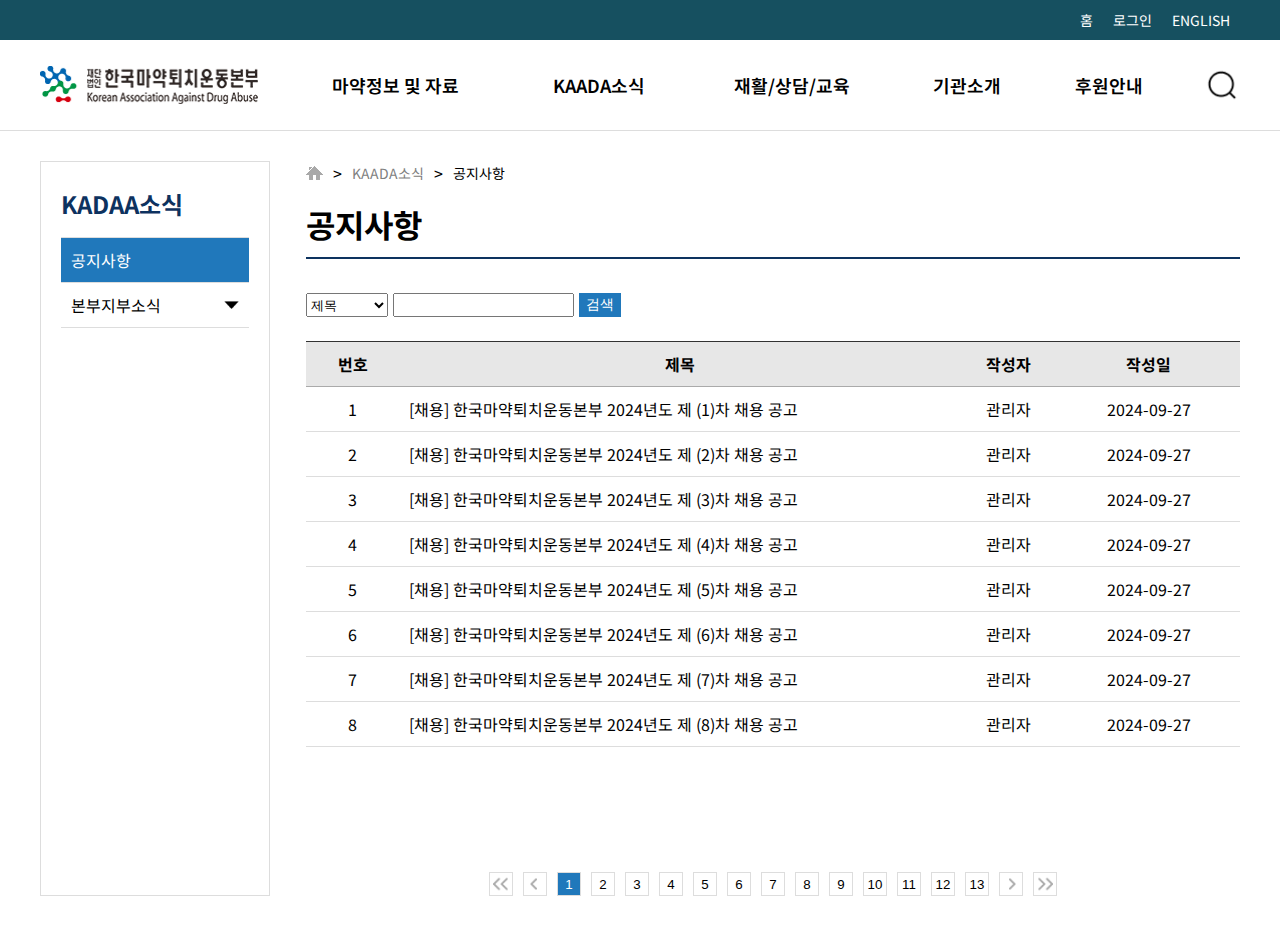
<file: notice.html>
<!DOCTYPE html>
<html lang="en">

<head>
  <meta charset="UTF-8" />
  <meta http-equiv="X-UA-Compatible" content="IE=edge" />
  <meta name="viewport" content="width=device-width, initial-scale=1.0" />
  <title>공지사항</title>
  <link rel="stylesheet" href="reset.css" />
  <link rel="stylesheet" href="style.css" />
  <link rel="stylesheet" href="notice.css" />
  <link rel="stylesheet" href="responsive.css" />
  <style></style>
</head>

<body>
  <!-- sidebar -->
  <aside>
    <div class="aside-close"></div>
    <ul>
      <li>
        <a href="#none">마약정보 및 자료</a>
        <ul class="aside-sub">
          <li><a href="#none">마약 / 약물남용</a></li>
          <li><a href="#none">국내외자료</a></li>
          <li><a href="#none">간행물</a></li>
          <li><a href="#none">이미지자료</a></li>
          <li><a href="#none">영상자료</a></li>
        </ul>
      </li>
      <li>
        <a href="#none">KAADA소식</a>
        <ul class="aside-sub">
          <li><a href="notice.html">공지사항</a></li>
          <li><a href="notice2.html">본부지부소식</a></li>
          <li><a href="#none">웹진</a></li>
        </ul>
      </li>
      <li>
        <a href="#none">재활/상담/교육</a>
        <ul class="aside-sub">
          <li><a href="#none">중독재활센터</a>
          </li>
          <li><a href="#none">회복사례</a></li>

          <li><a href="#none">상담안내,
              전화</a></li>
          <li><a href="#none">예방교육</a></li>
        </ul>
      </li>
      <li>
        <a href="">기관소개</a>
        <ul class="aside-sub">
          <li><a href="#none">인사말</a></li>
          <li><a href="#none">역대 이사장</a></li>
          <li><a href="#none">설립목적, 비전</a></li>
          <li><a href="#none">연혁</a></li>
          <li><a href="#none">조직도</a></li>
          <li><a href="#none">본부사업안내</a></li>
        </ul>
      </li>
      <li>
        <a href="">후원안내</a>
        <ul class="aside-sub">
          <li><a href="#none">정기후원</a>
          </li>
          <li><a href="#none">일시후원</a>
          </li>
        </ul>
      </li>
    </ul>
  </aside>


  <div class="y-top">
    <div class="inner">
      <ul>
        <li><a href="index.html">홈</a></li>
        <li><a href="login.html">로그인</a></li>
        <li><a href="#none">ENGLISH</a></li>
      </ul>
    </div>
  </div>
  <!-- =============== header =================== -->
  <header>
    <!-- search modal -->
    <div class="search-modal">
      <div class="search-modal-container">
        <div class="search-bar">
          <select name="" id="">
            <option value="" selected>통합검색</option>
            <option value="">제목</option>
            <option value="">본문</option>
          </select>
          <input type="text" placeholder="검색어를 입력하세요" />
          <div class="search-modal-icon"></div>
          <button class="search-modal-close"></button>
        </div>
        <div class="tag">
          <a href="#none">#후원</a>
          <a href="#none">#상담센터</a>
          <a href="#none">#재활안내</a>
          <a href="#none">#청소년 예방</a>
          <a href="#none">#캠페인</a>
        </div>
      </div>
    </div>
    <div class="inner">
      <a href="index.html" class="hdr-logo">
        <img src="images/hdr-logo.svg" alt="" />
      </a>
      <nav class="nav">
        <ul>
          <li>
            <a href="#none">마약정보 및 자료 </a>
            <ul class="sub">
              <li><a href="#none">마약 / 약물남용</a></li>
              <li><a href="#none">국내외자료</a></li>
              <li><a href="#none">간행물</a></li>
              <li><a href="#none">이미지자료</a></li>
              <li><a href="#none">영상자료</a></li>
            </ul>
          </li>
          <li>
            <a href="#none">KAADA소식</a>
            <ul class="sub">
              <li><a href="notice.html">공지사항</a></li>
              <li><a href="notice2.html">본부지부소식</a></li>
              <li><a href="#none">웹진</a></li>
            </ul>
          </li>
          <li>
            <a href="#none">재활/상담/교육</a>
            <ul class="sub">
              <li><a href="#none">중독재활센터</a>
              </li>
              <li><a href="#none">회복사례</a></li>

              <li><a href="#none">상담안내,
                  전화</a></li>
              <li><a href="#none">예방교육</a></li>
            </ul>
          </li>
          <li>
            <a href="#none">기관소개</a>
            <ul class="sub">
              <li><a href="#none">인사말</a></li>
              <li><a href="#none">역대 이사장</a></li>
              <li><a href="#none">설립목적, 비전</a></li>
              <li><a href="#none">연혁</a></li>
              <li><a href="#none">조직도</a></li>
              <li><a href="#none">본부사업안내</a></li>
            </ul>
          </li>
          <li>
            <a href="#none">후원안내</a>
            <ul class="sub">
              <li><a href="#none">정기후원</a>
              </li>
              <li><a href="#none">일시후원</a></li>
            </ul>
          </li>
        </ul>
      </nav>
      <div class="hdr-search"></div>
      <div class="hdr-hamburger"></div>
    </div>
  </header>
  <!-- notice-container -->
  <div class="notice-container">
    <div class="inner">
      <div class="notice-left-area">
        <div class="notice-left-box">
          <h1>KADAA소식</h1>
          <ul>
            <li><a href="notice.html" class="selected">공지사항</a></li>
            <li>
              <a href="notice2.html">본부지부소식</a>
              <ul class="notice-sub">
                <li>중앙본부</li>
                <li>서울지부</li>
                <li>부산지부</li>
                <li>대구지부</li>
                <li>인천지부</li>
                <li>광주전남지부</li>
                <li>대전지부</li>
                <li>경기지부</li>
                <li>충북지부</li>
                <li>충남지부</li>
                <li>전북지부</li>
                <li>경북지부</li>
                <li>경남지부</li>
                <li>울산지부</li>
              </ul>
            </li>
          </ul>
        </div>
      </div>
      <div class="notice-right-area">
        <div class="notice-right-top">
          <div class="channel">
            <a href="index.html"></a> <span>></span> <a href="notice2.html">KAADA소식</a>
            <span>></span> <a href="notice.html">공지사항</a>
          </div>
          <h1 class="tit">공지사항</h1>
          <div class="notice-search-wrap">
            <select name="" id="">
              <option value="">제목</option>
              <option value="">내용</option>
              <option value="">제목+내용</option>
            </select>
            <input type="text" />
            <button>검색</button>
          </div>
        </div>
        <!-- 공지사항 -->
        <div class="notice-content table-content">
          <table>
            <thead>
              <tr>
                <th>번호</th>
                <th>제목</th>
                <th>작성자</th>
                <th>작성일</th>
              </tr>
            </thead>
            <tbody>
              <!-- <tr>
                <td>855</td>
                <td><a href="#none">대전마퇴, 대전교육청 주체 ‘등굣길 마약예방 캠페인’ 실시</a></td>
                <td>관리자</td>
                <td>2024-09-25</td>
              </tr> -->

            </tbody>
          </table>
        </div>
        <!-- 지부별 내용 -->

        <div class="page-btnGroup">
          <button class="first-page"></button>
          <button class="prev-page"></button>
          <ul>
            <li><button class="page-btn"></button></li>
          </ul>
          <button class="next-page"></button>
          <button class="last-page"></button>
        </div>
      </div>
    </div>
  </div>
  <script src="newsdata.js"></script>
  <script src="notice.js"></script>

</body>

</html>
</file>
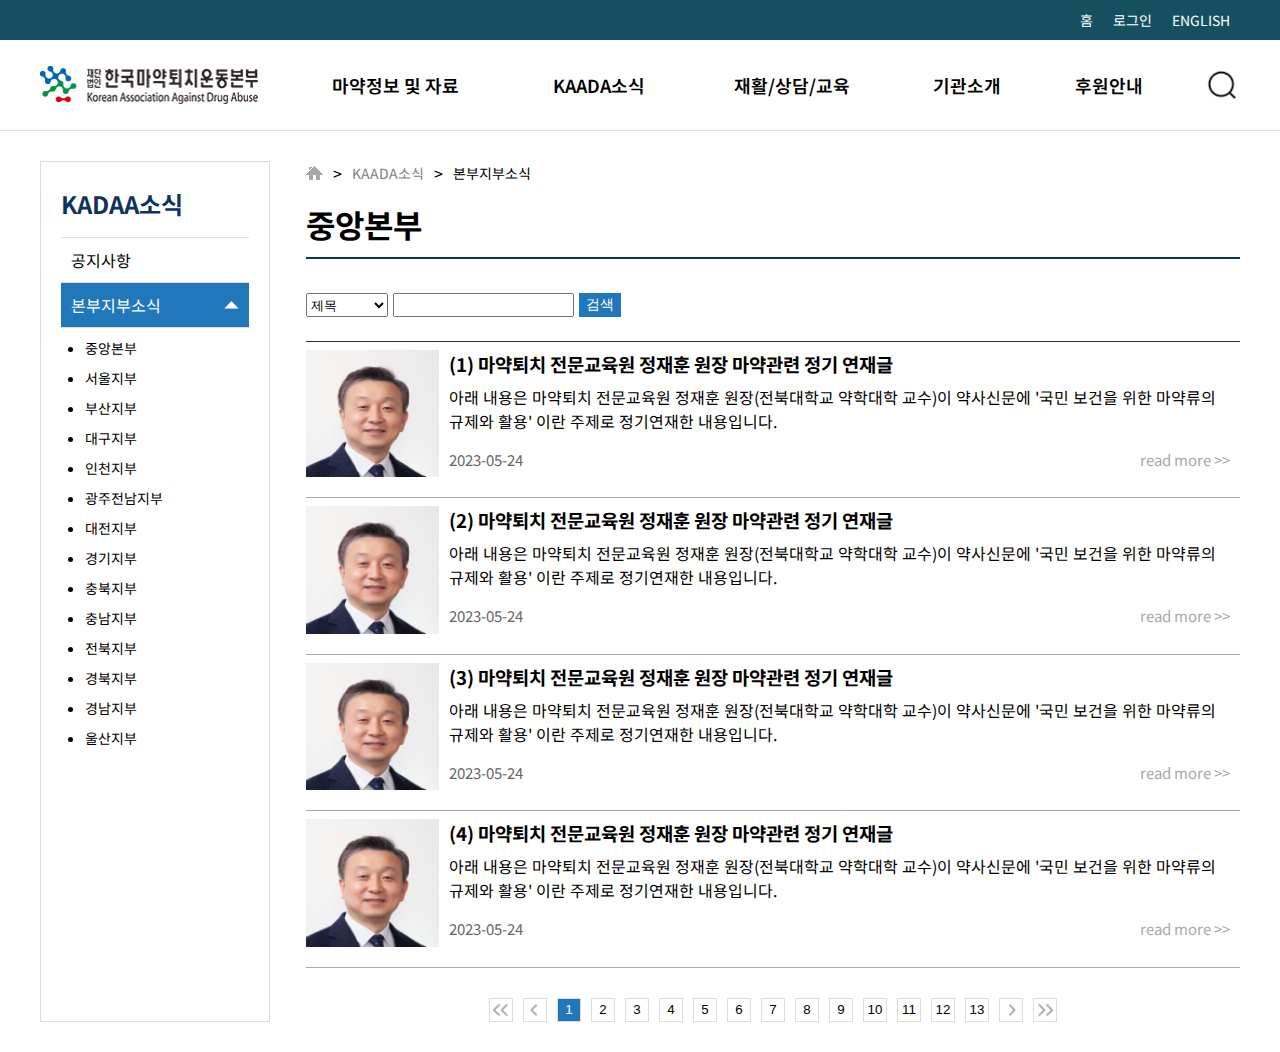
<file: notice2.html>
<!DOCTYPE html>
<html lang="en">

<head>
  <meta charset="UTF-8" />
  <meta http-equiv="X-UA-Compatible" content="IE=edge" />
  <meta name="viewport" content="width=device-width, initial-scale=1.0" />
  <title>본부지부소식</title>
  <link rel="stylesheet" href="reset.css" />
  <link rel="stylesheet" href="style.css" />
  <link rel="stylesheet" href="notice.css" />
  <link rel="stylesheet" href="responsive.css" />
  <style></style>
</head>

<body>
  <!-- sidebar -->
  <aside>
    <div class="aside-close"></div>
    <ul>
      <li>
        <a href="#none">마약정보 및 자료</a>
        <ul class="aside-sub">
          <li><a href="#none">마약 / 약물남용</a></li>
          <li><a href="#none">국내외자료</a></li>
          <li><a href="#none">간행물</a></li>
          <li><a href="#none">이미지자료</a></li>
          <li><a href="#none">영상자료</a></li>
        </ul>
      </li>
      <li>
        <a href="#none">KAADA소식</a>
        <ul class="aside-sub">
          <li><a href="notice.html">공지사항</a></li>
          <li><a href="notice2.html">본부지부소식</a></li>
          <li><a href="#none">웹진</a></li>
        </ul>
      </li>
      <li>
        <a href="#none">재활/상담/교육</a>
        <ul class="aside-sub">
          <li><a href="#none">중독재활센터</a>
          </li>
          <li><a href="#none">회복사례</a></li>

          <li><a href="#none">상담안내,
              전화</a></li>
          <li><a href="#none">예방교육</a></li>
        </ul>
      </li>
      <li>
        <a href="">기관소개</a>
        <ul class="aside-sub">
          <li><a href="#none">인사말</a></li>
          <li><a href="#none">역대 이사장</a></li>
          <li><a href="#none">설립목적, 비전</a></li>
          <li><a href="#none">연혁</a></li>
          <li><a href="#none">조직도</a></li>
          <li><a href="#none">본부사업안내</a></li>
        </ul>
      </li>
      <li>
        <a href="">후원안내</a>
        <ul class="aside-sub">
          <li><a href="#none">정기후원</a>
          </li>
          <li><a href="#none">일시후원</a></li>
        </ul>
      </li>
    </ul>
  </aside>


  <div class="y-top">
    <div class="inner">
      <ul>
        <li><a href="index.html">홈</a></li>
        <li><a href="login.html">로그인</a></li>
        <li><a href="#none">ENGLISH</a></li>
      </ul>
    </div>
  </div>
  <!-- =============== header =================== -->
  <header>
    <!-- search modal -->
    <div class="search-modal">
      <div class="search-modal-container">
        <div class="search-bar">
          <select name="" id="">
            <option value="" selected>통합검색</option>
            <option value="">제목</option>
            <option value="">본문</option>
          </select>
          <input type="text" placeholder="검색어를 입력하세요" />
          <div class="search-modal-icon"></div>
          <button class="search-modal-close"></button>
        </div>
        <div class="tag">
          <a href="#none">#후원</a>
          <a href="#none">#상담센터</a>
          <a href="#none">#재활안내</a>
          <a href="#none">#청소년 예방</a>
          <a href="#none">#캠페인</a>
        </div>
      </div>
    </div>
    <div class="inner">
      <a href="index.html" class="hdr-logo">
        <img src="images/hdr-logo.svg" alt="" />
      </a>
      <nav class="nav">
        <ul>
          <li>
            <a href="#none">마약정보 및 자료 </a>
            <ul class="sub">
              <li><a href="#none">마약 / 약물남용</a></li>
              <li><a href="#none">국내외자료</a></li>
              <li><a href="#none">간행물</a></li>
              <li><a href="#none">이미지자료</a></li>
              <li><a href="#none">영상자료</a></li>
            </ul>
          </li>
          <li>
            <a href="#none">KAADA소식</a>
            <ul class="sub">
              <li><a href="notice.html">공지사항</a></li>
              <li><a href="notice2.html">본부지부소식</a></li>
              <li><a href="#none">웹진</a></li>
            </ul>
          </li>
          <li>
            <a href="#none">재활/상담/교육</a>
            <ul class="sub">
              <li><a href="#none">중독재활센터</a>
              </li>
              <li><a href="#none">회복사례</a></li>

              <li><a href="#none">상담안내,
                  전화</a></li>
              <li><a href="#none">예방교육</a></li>
            </ul>
          </li>
          <li>
            <a href="#none">기관소개</a>
            <ul class="sub">
              <li><a href="#none">인사말</a></li>
              <li><a href="#none">역대 이사장</a></li>
              <li><a href="#none">설립목적, 비전</a></li>
              <li><a href="#none">연혁</a></li>
              <li><a href="#none">조직도</a></li>
              <li><a href="#none">본부사업안내</a></li>
            </ul>
          </li>
          <li>
            <a href="#none">후원안내</a>
            <ul class="sub">
              <li><a href="#none">정기후원</a>
              </li>
              <li><a href="#none">일시후원</a></li>
            </ul>
          </li>
        </ul>
      </nav>
      <div class="hdr-search"></div>
      <div class="hdr-hamburger"></div>
    </div>
  </header>
  <!-- notice-container -->
  <div class="notice-container">
    <div class="inner">
      <div class="notice-left-area">
        <div class="notice-left-box">
          <h1>KADAA소식</h1>
          <ul>
            <li><a href="notice.html">공지사항</a></li>
            <li>
              <a href="notice2.html" class="selected slideDown">본부지부소식</a>
              <ul class="notice-sub">
                <li>중앙본부</li>
                <li>서울지부</li>
                <li>부산지부</li>
                <li>대구지부</li>
                <li>인천지부</li>
                <li>광주전남지부</li>
                <li>대전지부</li>
                <li>경기지부</li>
                <li>충북지부</li>
                <li>충남지부</li>
                <li>전북지부</li>
                <li>경북지부</li>
                <li>경남지부</li>
                <li>울산지부</li>
              </ul>
            </li>
          </ul>
        </div>
      </div>
      <div class="notice-right-area">
        <div class="notice-right-top">
          <div class="channel">
            <a href="index.html"></a> <span>></span> <a href="notice2.html">KAADA소식</a>
            <span>></span> <a href="notice2.html">본부지부소식</a>
          </div>
          <h1 class="tit">중앙본부</h1>
          <div class="notice-search-wrap">
            <select name="" id="">
              <option value="">제목</option>
              <option value="">내용</option>
              <option value="">제목+내용</option>
            </select>
            <input type="text" />
            <button>검색</button>
          </div>
        </div>
        <!-- 중앙본부 -->
        <div class="central-content list-content show">
          <ul>
            <!-- 데이터들어감 -->
          </ul>
        </div>

        <!-- 지부별 내용 -->
        <!-- sub1 -->
        <div class="sub-content table-content ">
          <table>
            <thead>
              <tr>
                <th>번호</th>
                <th>제목</th>
                <th>작성자</th>
                <th>작성일</th>
              </tr>
            </thead>
            <tbody>
              <tr>
                <td>855</td>
                <td><a href="#none">서브1</a></td>
                <td>관리자</td>
                <td>2024-09-25</td>
              </tr>
              <tr>
                <td>855</td>
                <td><a href="#none">서브1</a></td>
                <td>관리자</td>
                <td>2024-09-25</td>
              </tr>
            </tbody>
          </table>
        </div>
        <!-- sub2 -->
        <div class="sub-content table-content ">
          <table>
            <thead>
              <tr>
                <th>번호</th>
                <th>제목</th>
                <th>작성자</th>
                <th>작성일</th>
              </tr>
            </thead>
            <tbody>
              <tr>
                <td>855</td>
                <td><a href="#none">서브2</a></td>
                <td>관리자</td>
                <td>2024-09-25</td>
              </tr>
              <tr>
                <td>855</td>
                <td><a href="#none">서브2</a></td>
                <td>관리자</td>
                <td>2024-09-25</td>
              </tr>
            </tbody>
          </table>
        </div>
        <!-- sub3 -->
        <div class="sub-content table-content ">
          <table>
            <thead>
              <tr>
                <th>번호</th>
                <th>제목</th>
                <th>작성자</th>
                <th>작성일</th>
              </tr>
            </thead>
            <tbody>
              <tr>
                <td>855</td>
                <td><a href="#none">서브3</a></td>
                <td>관리자</td>
                <td>2024-09-25</td>
              </tr>
              <tr>
                <td>855</td>
                <td><a href="#none">서브3</a></td>
                <td>관리자</td>
                <td>2024-09-25</td>
              </tr>
            </tbody>
          </table>
        </div>
        <!-- sub4 -->
        <div class="sub-content table-content ">
          <table>
            <thead>
              <tr>
                <th>번호</th>
                <th>제목</th>
                <th>작성자</th>
                <th>작성일</th>
              </tr>
            </thead>
            <tbody>
              <tr>
                <td>855</td>
                <td><a href="#none">서브4</a></td>
                <td>관리자</td>
                <td>2024-09-25</td>
              </tr>
              <tr>
                <td>855</td>
                <td><a href="#none">서브4</a></td>
                <td>관리자</td>
                <td>2024-09-25</td>
              </tr>
            </tbody>
          </table>
        </div>
        <!-- sub5 -->
        <div class="sub-content table-content ">
          <table>
            <thead>
              <tr>
                <th>번호</th>
                <th>제목</th>
                <th>작성자</th>
                <th>작성일</th>
              </tr>
            </thead>
            <tbody>
              <tr>
                <td>855</td>
                <td><a href="#none">서브5</a></td>
                <td>관리자</td>
                <td>2024-09-25</td>
              </tr>
              <tr>
                <td>855</td>
                <td><a href="#none">서브5</a></td>
                <td>관리자</td>
                <td>2024-09-25</td>
              </tr>
            </tbody>
          </table>
        </div>
        <!-- sub6 -->
        <div class="sub-content table-content ">
          <table>
            <thead>
              <tr>
                <th>번호</th>
                <th>제목</th>
                <th>작성자</th>
                <th>작성일</th>
              </tr>
            </thead>
            <tbody>
              <tr>
                <td>855</td>
                <td><a href="#none">서브6</a></td>
                <td>관리자</td>
                <td>2024-09-25</td>
              </tr>
              <tr>
                <td>855</td>
                <td><a href="#none">서브6</a></td>
                <td>관리자</td>
                <td>2024-09-25</td>
              </tr>
            </tbody>
          </table>
        </div>



        <div class="page-btnGroup">
          <button class="first-page"></button>
          <button class="prev-page"></button>
          <ul>
            <li><button class="page-btn"></button></li>
          </ul>
          <button class="next-page"></button>
          <button class="last-page"></button>
        </div>
      </div>
    </div>
  </div>
  <script src="centraldata.js"></script>
  <script src="notice.js"></script>

</body>

</html>
</file>
<file: style.css>
section {
  overflow: hidden;
}
.inner {
  max-width: 1200px;
  margin: 0 auto;
  width: 95%;
}

/* 탑버튼 */
.top-btn {
  display: inline-block;
  width: 48px;
  height: 48px;
  padding: 5px 0;
  border-radius: 50%;
  background-color: #fff;
  box-shadow: rgba(0, 0, 0, 0.25) 0px 54px 55px,
    rgba(0, 0, 0, 0.12) 0px -12px 30px, rgba(0, 0, 0, 0.12) 0px 4px 6px,
    rgba(0, 0, 0, 0.17) 0px 12px 13px, rgba(0, 0, 0, 0.09) 0px -3px 5px;
  text-align: center;
  position: fixed;
  right: 25px;
  bottom: 30px;
  z-index: 90;
}
.top-btn i {
  display: block;
  font-size: 20px;
  margin-bottom: -7px;
}
.top-btn span {
  font-size: 14px;
}
.top-btn:hover {
  background-color: #1786dc;
  color: #fff;
}

/* 스크롤 시 애니메이션 */
@keyframes scrollAni {
  100% {
    transform: translate(0);
    opacity: 1;
    visibility: visible;
  }
}

/* ===== branch-modal==== */
.branch-modal {
  display: flex;
  justify-content: center;
  align-items: center;
  width: 100%;
  height: 100vh;
  background-color: #aaa;
  position: fixed;
  top: 0;
  left: 0;
  z-index: 103;
  opacity: 0;
  visibility: hidden;
  transition: all 0.3s;
}
.branch-modal.show {
  opacity: 1;
  visibility: visible;
}
.branch-modal-container {
  width: 1024px;
  margin: 0 auto;
  height: 100%;
  display: flex;
  justify-content: center;
  align-items: center;
  position: relative;
}
.branch-modal-txt {
  width: 300px;
  color: #fff;
}
.branch-modal-txt h1 {
  margin-bottom: 24px;
  font-size: 36px;
}
.branch-modal-txt h1::after {
  content: "";
  display: inline-block;
  width: 40px;
  height: 30px;
  margin-left: 20px;
  background: url(icons/branch-modal-arrow.png) no-repeat;
  background-size: contain;
  vertical-align: middle;
}
.branch-svg {
  position: relative;
}
.branch-svg img {
  width: 600px;
  object-fit: cover;
}
.branch-modal-close {
  width: 30px;
  height: 30px;
  background: url(icons/branch-modal-close.png) no-repeat;
  background-size: cover;
  color: white;
  font-size: 24px;
  font-weight: bold;
  position: absolute;
  top: 15%;
  right: 13%;

  transition: all 0.2s;
}
.branch-modal-txt button:hover {
  background-color: #d6000f;
}
.branch-modal ul > li {
  display: inline-block;
  padding: 2px 10px;
  border-radius: 10px;
  position: absolute;
  transition: all 0.2s;
  cursor: pointer;
}
.branch-modal ul > li:hover {
  transform: scale(1.1) translateY(-10px);
  box-shadow: 0 4px 4px rgba(0, 0, 0, 0.247);
}
.branch-modal ul > .metropolitan {
  background-color: #cddde6;
}
.branch-modal ul > .metropolitan:hover {
  background-color: #afd6ec;
}
.branch-modal ul > li:not(.metropolitan) {
  background-color: #fdf4f4;
}
.branch-modal ul > li:not(.metropolitan):hover {
  background-color: #f3d2d2;
}
/* .branch-modal ul > li:hover a {
  color: #fff;
} */
.branch-modal ul > li > a {
  color: #0d325f;
  font-size: 18px;
  font-weight: bold;
}

.branch-modal ul > li:nth-child(1) {
  top: 11%;
  left: 18%;
}
.branch-modal ul > li:nth-child(2) {
  top: 17%;
  left: 4%;
}
.branch-modal ul > li:nth-child(3) {
  top: 37%;
  left: 23%;
}
.branch-modal ul > li:nth-child(4) {
  top: 45%;
  left: 54%;
}
.branch-modal ul > li:nth-child(5) {
  top: 67%;
  left: 12%;
}
.branch-modal ul > li:nth-child(6) {
  top: 62%;
  left: 53%;
}
.branch-modal ul > li:nth-child(7) {
  top: 22%;
  left: 23%;
}
.branch-modal ul > li:nth-child(8) {
  top: 28%;
  left: 34%;
}
.branch-modal ul > li:nth-child(9) {
  top: 33%;
  left: 8%;
}
.branch-modal ul > li:nth-child(10) {
  top: 35%;
  left: 45%;
}
.branch-modal ul > li:nth-child(11) {
  top: 52%;
  left: 22%;
}
.branch-modal ul > li:nth-child(12) {
  top: 57%;
  left: 38%;
}
/* ===== aside ==== */
aside {
  width: 300px;
  height: 100vh;
  background-color: #fafafa;
  border-left: 1px solid #ccc;
  position: fixed;
  top: 0;
  right: 0;
  z-index: 101;
  transform: translateX(100%);
  transition: all 0.3s;
}

aside.show {
  transform: translateX(0);
}
.aside-close {
  width: 30px;
  height: 30px;
  background: url(icons/aside-close.png) no-repeat;
  background-size: cover;
  position: absolute;
  right: 20px;
  top: 20px;
  cursor: pointer;
}
.aside-close:hover {
  filter: invert(12%) sepia(95%) saturate(6059%) hue-rotate(8deg)
    brightness(113%) contrast(123%);
}
aside > ul {
  margin-top: 100px;
  padding: 0 36px;
}
aside > ul > li {
  margin-top: 24px;
}

aside > ul > li > a {
  display: block;
  margin-bottom: 20px;
  font-size: 18px;
  font-weight: bold;

  transition: all 0.2s;
}
aside > ul > li > a:hover {
  color: #0d325f;
}
.aside-sub {
  max-height: 0;
  overflow: hidden;
  color: #333;
  font-weight: 500;
  transition: max-height 0.2s;
}
.aside-sub li {
  margin: 20px 0;
}
.aside-sub li a:hover {
  color: #2c78dd;
}
.aside-sub.slidedown {
  max-height: 500px;
  border-top: 1px solid #ddd;
}
/* ===== search-modal ==== */
.search-modal {
  display: flex;
  justify-content: center;
  align-items: center;
  width: 100%;
  height: 300px;
  background-color: #fafafa;
  box-shadow: rgba(0, 0, 0, 0.24) 0px 3px 8px;
  opacity: 0;
  visibility: hidden;
  position: absolute;
  top: calc(100% + 1px);
  left: 0;
  z-index: 100;
  transition: all 0.5s;
}
.search-modal.show {
  display: flex;
  opacity: 1;
  visibility: visible;
}
.search-bar {
  display: flex;
  border: 1px solid #1786dc;
  border-radius: 3px;
  position: relative;
}
.search-modal-icon {
  width: 50px;
  height: 50px;
  background: linear-gradient(to right, #1786dc, #0660a5);
  position: absolute;
  right: 0;
  top: 50%;
  transform: translateY(-50%);
  cursor: pointer;
}
.search-modal-icon::after {
  content: "";
  display: block;
  width: 28px;
  height: 28px;
  background: url(icons/search-modal-searchicon.png) no-repeat;
  background-size: cover;
  position: absolute;
  left: 50%;
  top: 50%;
  transform: translate(-50%, -50%);
}
.search-bar select {
  height: 50px;
  padding: 0 15px;
  border: none;
  color: #1786dc;
  font-size: 20px;
  font-weight: 600;
}
.search-bar select > option {
  font-size: 15px;
  color: black;
}
.search-bar > input[type="text"] {
  flex-grow: 1;
  padding: 0 15px;
  outline: none;
  border: none;
  font-size: 18px;
}
.search-bar > input[type="text"]::placeholder {
  color: #bbb;
}
.search-modal-close {
  width: 36px;
  height: 36px;
  font-size: 24px;
  background: url(icons/search-modal-close.png);
  position: absolute;
  top: 50%;
  left: 105%;
  transform: translateY(-50%);
}
.search-modal-close:hover {
  filter: invert(12%) sepia(95%) saturate(6059%) hue-rotate(8deg)
    brightness(113%) contrast(123%);
}
.search-modal .tag {
  display: flex;
  justify-content: space-evenly;
  flex-wrap: wrap;
  gap: 19px;
  margin-top: 20px;
  text-align: center;
  font-size: 20px;
  font-weight: 500;
}

.search-modal .tag > a:hover {
  color: #0660a6;
}

/* ===== y-top ==== */
.y-top {
  background-color: #165060;
  position: relative;
  z-index: 71;
}
.y-top ul {
  float: right;
  display: flex;
}
.y-top ul > li > a {
  display: block;
  height: 40px;
  padding: 10px;
  font-size: 14px;
  color: #fff;
  transition: all 0.2s;
}
.y-top ul > li > a:hover {
  background-color: #d70110;
}
.y-top::after {
  content: "";
  display: block;
  clear: both;
}

/* ===== header ==== */
header {
  width: 100%;
  background-color: #fff;
  border-bottom: 1px solid #ddd;
  position: relative;
  z-index: 70;
}
header.fixed {
  box-shadow: rgba(50, 50, 93, 0.25) 0px 13px 27px -5px,
    rgba(0, 0, 0, 0.3) 0px 8px 16px -8px;
  position: fixed;
  top: 0;
  left: 0;
}

header > .inner {
  display: flex;
  justify-content: space-between;
  align-items: center;
  height: 90px;
}

.hdr-logo img {
  display: block;
}
.nav {
  flex-grow: 1;
}
.nav > ul {
  display: flex;
  justify-content: space-evenly;
  align-items: center;
}
.nav > ul > li {
  position: relative;
}
.nav > ul > li > a {
  display: flex;
  justify-content: center;
  align-items: center;
  height: 90px;
  font-size: 18px;
  font-weight: 600;
  transition: all 0.3s;
}
.nav > ul > li:nth-child(1) {
  width: 19%;
}
.nav > ul > li:nth-child(2) {
  width: 14%;
}
.nav > ul > li:nth-child(3) {
  width: 17%;
}
.nav > ul > li:nth-child(4),
.nav > ul > li:nth-child(5) {
  width: 10%;
}
.nav > ul > li > a::after {
  content: "";
  display: block;
  width: 0%;
  height: 4px;
  background-color: #0d325f;
  position: absolute;
  bottom: 0;
  left: 50%;
  transform: translateX(-50%);
  transition: all 0.2s;
}
.nav > ul > li > a:hover {
  color: #0d325f;
  font-weight: 700;
}

.nav > ul > li > a.slidedown::after {
  width: 140px;
}
.sub {
  width: 140px;
  max-height: 0;
  overflow: hidden;
  text-align: center;
  position: absolute;
  background-color: #fff;
  top: 100%;
  left: 50%;
  transform: translateX(-50%);
  transition: all 0.3s;
}
.sub.slidedown {
  max-height: 500px;
}
.sub li {
  padding: 10px;
  border: 1px solid #aaa;
  border-top: none;
}

.sub li > a:hover {
  color: #003567;
  font-weight: 500;
}
.hdr-search {
  width: 36px;
  height: 36px;
  background: url(icons/pc-search.png) no-repeat;
  background-size: cover;
  cursor: pointer;
  transition: all 0.2s;
}
.hdr-search:hover,
.hdr-hamburger:hover {
  filter: invert(8%) sepia(77%) saturate(2005%) hue-rotate(198deg)
    brightness(93%) contrast(98%);
  transform: scale(1.1);
}
.hdr-hamburger {
  display: none;
  width: 36px;
  height: 36px;
  background: url(images/media-hamburger.png);
  cursor: pointer;
  transition: all 0.2s;
}
/* main-visual */
.main-visual {
  width: 100%;
  height: 530px;
  background: url(images/main-visual.jpg) no-repeat;
  background-size: cover;
}
.shortcut {
  padding: 36px 0;
}
.shortcut > .inner {
  display: flex;
  justify-content: space-between;
}
.edu-box {
  flex-grow: 1;
  display: flex;
  align-items: center;
  padding: 24px;

  background-color: #d2e1f1;
  position: relative;
  min-height: 300px;
  opacity: 0;
  visibility: hidden;
  transform: translateX(-50px);
  z-index: 61;
}
.main-visual.scrollAni .edu-box,
.main-visual.scrollAni .branch-box,
.main-visual.scrollAni .quick-menu ul > li {
  animation-name: scrollAni;
  animation-duration: 0.5s;
  animation-fill-mode: forwards;
}

.edu-box::after {
  content: "";
  display: block;
  width: 131px;
  height: 18px;
  background: url(images/shortcut\ logo.svg) no-repeat;
  position: absolute;
  top: 20px;
  right: 20px;
}
.edu-box::before {
  content: "";
  display: block;
  width: 172px;
  height: 177px;
  background: url(images/edu2.png) no-repeat;
  position: absolute;
  bottom: 0;
  right: 0;
}
.edu-txt {
  margin-bottom: 36px;
  z-index: 60;
}
.edu-imgWrap,
.edu-txt {
  width: 50%;
}
.edu-imgWrap img {
  display: block;
  max-width: 100%;
  margin: 0 auto;
}
.edu-txt h1 {
  font-size: 36px;
  color: #143765;
  margin-bottom: 24px;
}
.edu-txt button::after {
  content: "";
  display: inline-block;
  width: 16px;
  height: 16px;
  margin-left: 10px;
  background: url(images/shortcut\ arrow.png) no-repeat;
}
.edu-txt button,
.branch-box button {
  background-color: #143765;
  color: #fff;
  font-size: 18px;
  padding: 10px 20px;
  font-weight: bold;
  transition: 0.2s;
}

.edu-txt button > a {
  color: #fff;
}
.edu-txt button:hover,
.branch-box button:hover {
  background-color: #034888;
}
.branch-box {
  width: 30%;
  margin-left: 20px;
  padding: 48px 24px 24px;
  background-color: #8fa1a7;
  opacity: 0;
  visibility: hidden;
  transform: translateX(100px);
}

.branch-box h1 {
  text-align: center;
  color: white;
  font-size: 36px;
  margin-bottom: 48px;
}
.branch-box button {
  display: block;
  margin: 0 auto;
}
.branch-box-menu {
  display: none;
  padding: 0 20px;
  max-height: 0;
  overflow: hidden;
  transition: all 0.2s;
}

.branch-box-menu ul {
  display: flex;
  justify-content: center;
  gap: 16px;
  flex-wrap: wrap;
  padding: 24px 0 48px;
}
.branch-box-menu ul > li {
  display: inline-block;
  border-radius: 10px;
  padding: 2px 10px;
  transition: all 0.2s;
  cursor: pointer;
}
.branch-box-menu ul > li > a {
  color: #0d325f;
  font-size: 20px;
  font-weight: bold;
}
.branch-box-menu ul > .metropolitan {
  background-color: #c1dbea;
}
.branch-box-menu ul > .metropolitan:hover {
  background-color: #fa3636;
}
.branch-box-menu ul > li:not(.metropolitan) {
  background-color: #eeeeee;
}
.branch-box-menu ul > li:not(.metropolitan):hover {
  background-color: #1786dc;
}

.branch-box-menu ul > li:hover a {
  color: #fff;
}

.quick-menu ul {
  display: flex;
  justify-content: space-between;
  gap: 17px;
}
.quick-menu ul > li {
  min-width: 150px;
  max-width: calc(100% / 6);
  flex: 1;
  opacity: 0;
  visibility: hidden;
  transform: translateX(-30px);
}

.quick-menu ul > li:nth-child(1) {
  animation-delay: 0s;
}
.quick-menu ul > li:nth-child(2) {
  animation-delay: 0.1s;
}

.quick-menu ul > li:nth-child(3) {
  animation-delay: 0.2s;
}

.quick-menu ul > li:nth-child(4) {
  animation-delay: 0.3s;
}

.quick-menu ul > li:nth-child(5) {
  animation-delay: 0.4s;
}

.quick-menu ul > li:nth-child(6) {
  animation-delay: 0.5s;
}

.quick-menu ul > li > a {
  display: flex;
  justify-content: center;
  align-items: center;
  gap: 10px;
  flex-wrap: wrap;
  height: 100px;
  width: 100%;
  background-image: linear-gradient(#1786dc, #1471b8);
  color: white;
  font-size: 20px;
  font-weight: 600;
  transition: all 0.3s;
}
.quick-menu ul > li a::before {
  content: "";
  display: block;
  width: 36px;
  height: 36px;
  background-image: url(icons/quick\ icon.png);
  background-size: cover;
  transition: all 0.2s;
}

.quick-menu ul > li a:hover::before {
  transform: scale(1.05);
}
.quick-menu ul > li:nth-child(1) a::before {
  background-position: 0 0;
}
.quick-menu ul > li:nth-child(2) a::before {
  background-position: 40px 0;
}
.quick-menu ul > li:nth-child(3) a::before {
  background-position: 82px 0;
}
.quick-menu ul > li:nth-child(4) a::before {
  background-position: 127px 0;
}
.quick-menu ul > li:nth-child(5) a::before {
  background-position: 172px 0;
}
.quick-menu ul > li:nth-child(6) a::before {
  background-position: 217px 0;
}
.quick-menu ul > li > a:hover {
  background-image: linear-gradient(#1076c4, #0e5992);
  /* background: #169e54; */
}
/* section support */
.support {
  padding: 100px 0;
  background-color: #fafafa;
}
.support > .inner {
  display: flex;
  justify-content: space-between;
  gap: 20px;
}
.support .article-wrap {
  display: flex;
  gap: 20px;
}
.help {
  padding: 16px 20px;
  background-color: #fff;
  opacity: 0;
  visibility: hidden;
  transform: translateX(-100px);
}
.support.scrollAni .help {
  animation-name: scrollAni;
  animation-fill-mode: forwards;
  animation-duration: 0.5s;
}
.help > h1 {
  margin-bottom: 10px;
  color: #2c78dd;
  font-size: 24px;
}
.help > p:not(:last-child) {
  color: #797979;
}
.help > p:last-child {
  font-size: 14px;
}
.help > h2 {
  margin: 8px 0 16px;
  color: #6ac393;
  font-size: 20px;
}
.help > h2::before {
  content: "";
  display: inline-block;
  width: 24px;
  height: 24px;
  margin-right: 5px;
  background-image: url(icons/center\ icon.png);
  vertical-align: text-top;
}
.help > h2:nth-of-type(1)::before {
  background-position: 23px 0;
}
.help > h2:nth-of-type(2)::before {
  background-position: 0 0;
}
.help > p:last-child > b:last-child {
  color: #2c78dd;
}
.donate {
  min-width: 490px;
  padding: 16px 20px;
  background-color: #fff;
  opacity: 0;
  visibility: hidden;
  transform: translateX(-100px);
  position: relative;
}
.support.scrollAni .donate {
  animation-name: scrollAni;
  animation-fill-mode: forwards;
  animation-duration: 0.5s;
}
.donate > * {
  position: relative;
  z-index: 37;
}

.donate::before {
  content: "";
  width: 173px;
  height: 161px;
  display: block;
  background-image: url(images/donate\ img.png);
  background-position: right bottom;
  background-size: cover;
  background-repeat: no-repeat;
  position: absolute;
  right: 0;
  bottom: 0;
  z-index: 35;
}
.donate::after {
  content: "";
  display: block;
  width: 100%;
  height: 100%;
  background-image: url(images/donate\ polygon.png);
  background-size: cover;
  position: absolute;
  right: 0;
  bottom: 0;
  z-index: 34;
}
.donate h1 {
  margin-bottom: 12px;
  font-size: 36px;
  color: #2c78dd;
}
.donate > p:nth-child(2) {
  color: #797979;
  font-size: 18px;
}
.donate-call {
  font-size: 15px;
  position: absolute;
  left: 20px;
  bottom: 20px;
}
.guide-btnGroup {
  flex-grow: 1;
  display: flex;
  flex-direction: column;
  justify-content: space-between;
  opacity: 0;
  visibility: hidden;
  transform: translateX(100px);
}
.support.scrollAni .guide-btnGroup {
  animation-name: scrollAni;
  animation-fill-mode: forwards;
  animation-duration: 0.5s;
}
.guide-btnGroup a {
  display: block;
  padding: 16px 20px;
  background-color: #e1eef6;
  color: #0d325f;

  font-weight: bold;
  text-align: center;
  transition: all 0.2s;
}
.guide-btnGroup a:hover {
  background-color: #0d325f;
  color: white;
}
/* section.recovery */
.recovery {
  padding: 160px 0;
  background-color: #f0f5f8;
  position: relative;
  z-index: 45;
}
.recovery-shadow {
  box-shadow: 0 2px 4px rgba(0, 0, 0, 0.336);
  opacity: 0;
  visibility: hidden;
  transform: translateY(130px);
}
.recovery.scrollAni .recovery-shadow {
  animation-name: scrollAni;
  animation-fill-mode: forwards;
  animation-duration: 0.5s;
}

.recovery ul {
  display: flex;
  position: relative;
  z-index: 47;
}
.recovery.scrollAni ul::before {
  animation-name: scrollAni;
  animation-fill-mode: forwards;
  animation-duration: 0.5s;
  animation-delay: 0.2s;
}
.recovery ul::before {
  content: url(images/recovery\ img.png);
  display: block;
  position: absolute;
  right: 0;
  top: -177px;
  opacity: 0;
  visibility: hidden;
  transform: translateY(177px);
  z-index: -1;
}
.recovery ul > li:not(:last-child) {
  min-width: 0;
  flex: 1;
}
.recovery ul > li > a:not(.view_all) {
  display: block;
  width: 100%;
  height: 100%;
  padding: 60px 24px;
  background-color: #fafafa;
}
.recovery ul > li > a:hover {
  background-color: #f1eeee;
}

.view_all {
  width: 100%;
  height: 100%;
  padding: 60px 24px;
  display: flex;
  align-items: center;
  flex-direction: column;
  gap: 16px;
  white-space: nowrap;
  color: #143765;
  font-size: 18px;
  font-weight: 500;
  background-color: #fafafa;
}
.view_all::after {
  content: "";
  display: block;
  width: 25px;
  height: 20px;
  background-image: url(icons/recoveryArrow.png);
  background-repeat: no-repeat;
}

.recovery ul > li:not(:last-child) {
  border-right: 1px solid #ddd;
}
.recovery h1 {
  color: #2c78dd;
  margin-bottom: 60px;
  text-align: center;
  font-size: 36px;
  opacity: 0;
  visibility: hidden;
  transform: translateY(-50px);
}
.recovery.scrollAni h1 {
  animation-name: scrollAni;
  animation-fill-mode: forwards;
  animation-duration: 0.5s;
}
.recovery h1 + div {
  display: none;
}
.recovery h2 {
  margin-bottom: 16px;
  display: flex;
  justify-content: space-between;
  align-items: center;
  font-size: 20px;
}
.recovery h2 > span:nth-child(1) {
  color: #2c78dd;
  overflow: hidden;
  text-overflow: ellipsis;
  width: 70%;
  white-space: nowrap;
}
.recovery h2 > span:nth-child(1):hover,
.recovery p:hover {
  text-decoration: underline;
}
.recovery h2 > span:nth-child(2) {
  display: flex;
  align-items: center;
  gap: 12px;
  font-size: 18px;
  color: #444;
}
.recovery h2 > span:nth-child(2)::before {
  content: "";
  display: inline-block;
  width: 1px;
  height: 20px;
  background-color: #aaa;
}
.recovery p {
  color: #797979;
  -webkit-line-clamp: 5;
  display: -webkit-box;
  -webkit-box-orient: vertical;
  text-overflow: ellipsis;
  overflow: hidden;
}

/* day_of_eradication */
.day_of_eradication {
  padding: 160px 0;
}

.erad-poster img {
  display: block;
  object-fit: cover;
}
.erad-box {
  display: flex;
  gap: 48px;
  padding: 60px 48px;
  background-color: #47996c;
  box-shadow: 0 4px 4px rgba(0, 0, 0, 0.336);
  color: white;
  position: relative;
  opacity: 0;
  visibility: hidden;
  transform: translateX(-100px);
}
.day_of_eradication.scrollAni .erad-box {
  animation-name: scrollAni;
  animation-fill-mode: forwards;
  animation-duration: 0.5s;
}

.erad-txt h1 {
  font-size: 36px;
}
.erad-txt p {
  margin: 24px 0 40px;
  font-size: 20px;
}
.erad-btnGroup {
  display: flex;
  gap: 12px;
}
.erad-btnGroup a {
  padding: 5px 20px;
  background-color: #314560;
  color: white;
  font-size: 16px;
  font-weight: 500;
  border-radius: 7px;
  transition: 0.2s;
}
.erad-btnGroup a:hover {
  background-color: #0660a5;
}
.earth-img {
  position: absolute;
  right: -1%;
  bottom: -30%;
  opacity: 0;
  visibility: hidden;
  transform: translateX(50px);
}
.day_of_eradication.scrollAni .earth-img {
  animation-name: scrollAni;
  animation-fill-mode: forwards;
  animation-duration: 0.5s;
  animation-delay: 0.3s;
}
/* section youtube */
.youtube {
  width: 100%;
  padding: 48px 0 0;
  position: relative;
}

.youtube .swiper-btnArea {
  position: relative;
  width: calc(100% - 60px);
  margin: 0 auto;
  opacity: 0;
  visibility: hidden;
  transform: translateY(100px);
}
.youtube.scrollAni .swiper-btnArea {
  animation-name: scrollAni;
  animation-fill-mode: forwards;
  animation-duration: 0.5s;
}

.yotube-background {
  width: 100%;
  height: 87%;
  background-color: #2c4b75;
  position: absolute;
  top: 0;
  left: 50%;
  transform: translateX(-50%);
  z-index: -1;
}
.youtube.scrollAni h1 {
  animation-name: scrollAni;
  animation-fill-mode: forwards;
  animation-duration: 0.5s;
}
.youtube h1 {
  width: calc(100% - 60px);
  margin: 0 auto;
  color: #fff;
  font-size: 36px;
  opacity: 0;
  visibility: hidden;
  transform: translateX(-50px);
}
.youtube h1::after {
  content: "";
  display: inline-block;
  width: 45px;
  height: 45px;
  background-image: url(icons/youtube.png);
  background-size: cover;
  background-repeat: no-repeat;
  vertical-align: top;
  margin-left: 10px;
  opacity: 0;
  visibility: hidden;
  transform: translateX(50px);
}
.youtube.scrollAni h1::after {
  animation-name: scrollAni;
  animation-fill-mode: forwards;
  animation-duration: 0.5s;
  animation-delay: 0.2s;
}

.youtubeSwiper .swiper-wrapper {
  padding: 24px 0;
}
.youtubeSwiper .swiper-slide {
  border-radius: 5px;
  overflow: hidden;
  box-shadow: 0 4px 4px rgba(0, 0, 0, 0.37);
}
.youtubeSwiper .swiper-slide {
  cursor: pointer;
  transition: all 0.3s;
}
.youtubeSwiper .swiper-slide:hover {
  transform: translateY(-10px);
}

.youtubeSwiper .slide-img {
  width: 100%;
  overflow: hidden;
}
.youtubeSwiper .slide-img img {
  width: 100%;
  display: block;
  transition: all 0.2s;
}
.youtubeSwiper .slide-txt {
  height: 60px;
  background-color: #fafafa;
  border: 1px solid #ddd;
  padding: 10px;
  white-space: nowrap;
  overflow: hidden;
  text-overflow: ellipsis;
}
.youtube .swiper-button-prev:after,
.youtube .swiper-button-next:after {
  font-size: 30px;
}
.youtube .swiper-button-next,
.youtube .swiper-button-prev {
  top: 50%;
  color: #000;
  width: 50px;
  height: 50px;
  background-color: #f3f3f3;
  box-shadow: 0 4px 4px rgba(0, 0, 0, 0.438);
  border-radius: 50%;
}
.youtube .swiper-button-prev {
  left: 0;
  transform: translateX(-50%);
}
.youtube .swiper-button-next {
  right: 0;
  transform: translateX(50%);
}
/* section tap */
.tap {
  margin-bottom: 160px;
  padding-top: 160px;
}
.tap > .inner {
  display: flex;
  justify-content: space-between;
}
.news,
.material {
  width: 46%;
}

.news-menu,
.material-menu {
  padding-bottom: 8px;
  display: flex;
  align-items: center;
  gap: 24px;
  border-bottom: 1px solid #ccc;
  position: relative;
  transition: all 0.2s;
  opacity: 0;
  visibility: hidden;
  transform: translateY(-50px);
}

.tap.scrollAni .news-menu,
.tap.scrollAni .material-menu {
  animation-name: scrollAni;
  animation-fill-mode: forwards;
  animation-duration: 0.5s;
}
.news-menu .view_more-btn,
.material-menu .view_more-btn {
  margin-left: auto;
  font-size: 14px;
  color: #003567;
  padding: 5px 10px;
  border-radius: 5px;
  background-color: #f5f5f5;
}
.news-menu .view_more-btn:hover,
.material-menu .view_more-btn:hover {
  background-color: #e9e9e9;
}
.news-menu h1 > a,
.material-menu h1 > a {
  font-size: 24px;
  transition: all 0.2s;
}

.news-menu h2,
.material h2 {
  font-size: 20px;
  position: relative;
}
.news-menu h2 a::after,
.material-menu h2 a::after {
  content: "";
  display: block;
  width: 0%;
  height: 3px;
  background-color: #2c4b75;
  position: absolute;
  bottom: -11px;
  left: 50%;
  transform: translateX(-50%);
  transition: all 0.3s;
}
.news-menu h2 a.active,
.material-menu h2 a.active {
  color: #2c4b75;
}
.news-menu h2 a.active::after,
.material-menu h2 a.active::after {
  width: 100%;
}

.news-menu h2:hover a,
.material-menu h2:hover a {
  color: #2c4b75;
}
.news1,
.material1 {
  margin: 10px 0;
  border-bottom: 1px solid #aaa;
  opacity: 0;
  visibility: hidden;
  transform: translateY(100px);
}
.tap.scrollAni .news1,
.tap.scrollAni .material1 {
  animation-name: scrollAni;
  animation-fill-mode: forwards;
  animation-duration: 0.5s;
  animation-delay: 0.2s;
}
.news1 li,
.material1 li {
  padding: 10px 0;
}
.news1 li:not(:last-child),
.material1 li:not(:last-child) {
  border-bottom: 1px solid #ddd;
}
.news1 li > a,
.material1 li > a {
  display: flex;
  justify-content: space-between;
  align-items: center;
}
.news1 li > a:hover span:nth-child(1),
.material1 li > a:hover {
  text-decoration: underline;
}
.news1 li > a > span:nth-child(1),
.material1 li > a > span:nth-child(1) {
  white-space: nowrap;
  overflow: hidden;
  text-overflow: ellipsis;
}
.news1 li > a > span:nth-child(1) {
  width: 70%;
}
.material1 li > a > span:nth-child(1) {
  width: 100%;
}
.news1 li > a > span:nth-child(2) {
  color: #4c7194;
  font-size: 14px;
}

.news2 {
  display: none;
}

.news2Swiper .swiper-slide > a {
  display: flex;
  padding: 24px 0 30px;
  border-bottom: 1px solid #aaa;
  transition: all 0.2s;
}

.news2Swiper .swiper-slide > a:hover .swiper-txt h1 + p {
  text-decoration: underline;
}
.news2Swiper .swiper-slide img {
  display: block;
  width: 30%;
  object-fit: cover;
  padding-right: 10px;
}
.news2Swiper .swiper-txt {
  width: 70%;
  /* height: unset; */
}

.news2Swiper .swiper-txt h1 {
  white-space: nowrap;
  overflow: hidden;
  text-overflow: ellipsis;
}
.news2Swiper .swiper-txt h1 + p {
  margin: 6px 0 10px;
  color: #333;
  display: -webkit-box;
  -webkit-box-orient: vertical;
  -webkit-line-clamp: 3;
  line-clamp: 3;
  word-break: break-all;
  overflow: hidden;
  text-overflow: ellipsis;
}
.news2Swiper .swiper-txt h1 + p + p {
  color: gray;
  font-size: 15px;
}
.news2Swiper .swiper-button-next,
.news2Swiper .swiper-button-prev {
  margin: 0;
  top: auto;
  left: auto;
  width: 30px;
  height: auto;
  aspect-ratio: 1/1;
  border: 1px solid #ddd;
}
.news2Swiper .swiper-button-next {
  right: 0;
  bottom: 15px;
}
.news2Swiper .swiper-button-prev {
  right: 30px;
  bottom: 15px;
}
.news2Swiper .swiper-button-next::after,
.news2Swiper .swiper-button-prev::after {
  font-size: 16px;
  font-weight: bold;
  color: #143765;
}

.material2,
.material3 {
  display: none;
}
.material2Swiper .video-content:hover,
.material3Swiper .img-content:hover {
  border: none;
  transform: translateY(-5px) scale(1.03);
  box-shadow: rgba(0, 0, 0, 0.24) 0px 3px 8px;
}
.material2Swiper .swiper-slide a,
.material3Swiper .swiper-slide a {
  display: block;
}
.material2Swiper .swiper-slide,
.material3Swiper .swiper-slide {
  /* height: unset; */
  padding: 24px 0 30px;
  border-bottom: 1px solid #aaa;
}
.material2Swiper .video-content,
.material3Swiper .img-content {
  width: 50%;
  margin: 0 auto;

  border-radius: 5px;
  overflow: hidden;
  border: 1px solid #ddd;
  transition: all 0.3s;
}
.material2Swiper .video-txt,
.material3Swiper .img-txt {
  padding: 5px 10px 10px;
}
.material2Swiper .video-txt h1,
.material3Swiper .img-txt h1 {
  margin-bottom: 5px;
}
.material2Swiper .video-txt h1 + p,
.material3Swiper .img-txt h1 + p {
  margin-bottom: 5px;
  color: #333;
}
.material2Swiper .video-imgWrap img,
.material3Swiper .img-imgWrap img {
  width: 100%;
  height: 150px;
}
.material2Swiper .swiper-button-next,
.material2Swiper .swiper-button-prev,
.material3Swiper .swiper-button-next,
.material3Swiper .swiper-button-prev {
  left: auto;
  padding: 5px;
}
.material2Swiper .swiper-button-prev,
.material3Swiper .swiper-button-prev {
  left: 0;
}
.material2Swiper .swiper-button-next,
.material3Swiper .swiper-button-next {
  right: 0;
}
.material2Swiper .swiper-button-next::after,
.material2Swiper .swiper-button-prev::after,
.material3Swiper .swiper-button-next::after,
.material3Swiper .swiper-button-prev::after {
  font-size: 30px;
  color: #143765;
  font-weight: bold;
}
/* social-icon */
.social-icon {
  text-align: center;
  padding: 24px 0;
}

.social-icon ul {
  display: flex;
  justify-content: center;
  gap: 24px;
}

.social-icon ul > li > a {
  display: block;
  width: 40px;
  height: 40px;
  background-image: url(icons/snsGroup.png);
  background-repeat: no-repeat;
  background-size: cover;
  transition: all 0.3s;
}
.social-icon ul > li:nth-child(1) > a {
  background-position: 0 0;
}
.social-icon ul > li:nth-child(2) > a {
  background-position: -54px 0;
}
.social-icon ul > li:nth-child(3) > a {
  background-position: -109px 0;
}
.social-icon ul > li:nth-child(4) > a {
  background-position: -163px 0;
}
.social-icon ul > li:nth-child(5) > a {
  background-position: -218px 0;
}
.social-icon ul > li > a:hover {
  transform: scale(1.1) translateY(-5px);
}
/* section related */
.related_organization {
  padding: 24px 0;
  border-top: 1px solid #ddd;
}
.related_organization > .inner {
  display: flex;
  justify-content: space-between;
  align-items: center;
}
.related_organization h1 {
  white-space: nowrap;
  font-size: 16px;
  text-align: center;
}
.relatedSwiper {
  margin: 0 10px;
  width: 75%;
}
.relatedSwiper .swiper-wrapper {
  align-items: center;
}
.relatedSwiper img {
  width: 100%;
  object-fit: cover;
}
.related_organization button {
  display: block;
  margin: 0;
  width: 30px;
  height: 30px;
  background-repeat: no-repeat;
  border: 1px solid #ddd;
  position: static;
  background-color: transparent;
  border-radius: 50%;
}
.related_organization button::after {
  content: "";
}
.related_organization .swiper-button-prev {
  background-image: url(icons/related\ button.png);
  background-position: 2px center;
}
.related_organization .swiper-button-next {
  background-image: url(icons/related\ button.png);
  background-position: -30px center;
}
.related_organization .swiper-button-pause {
  background-image: url(icons/related\ pause.png);
  background-position: 5px center;
}
.related_organization .swiper-button-play {
  background-image: url(icons/related\ pause.png);
  background-position: -22px center;
}
/* footer */
footer {
  color: #fff;
}
footer a {
  color: #fff;
}
.ftop {
  height: 60px;
  background-color: #2c4b75;
  overflow: visible;
}
.ftop > .inner {
  height: 100%;
  display: flex;
  justify-content: space-between;
  align-items: center;
}

.ftop .selectGroup {
  display: flex;
  align-items: center;
  gap: 5px;
}
.ftop .selectGroup a {
  padding: 5px;
  background-color: #858585;
  font-size: 14px;
}
.ftop .selectGroup select {
  width: 120px;
  padding: 5px;
  background-color: #eee;
  font-size: 14px;

  white-space: nowrap;
  overflow: hidden;
  text-overflow: ellipsis;
}
.policy a {
  transition: all 0.2s;
  font-size: 14px;
}
.policy a:hover {
  color: #ccc;
}
.policy span {
  display: inline-block;
  height: 14px;
  width: 1px;
  background-color: #fff;
  vertical-align: middle;
  margin: 0 8px;
}

.address {
  background-color: #143765;
  padding: 24px 0 36px;
}
.address > .inner {
  display: flex;
  justify-content: space-between;
}
.address-left {
  display: flex;
  flex-direction: column;
  justify-content: space-between;
}

.address-txt {
  margin: 10px 0 20px;
  font-size: 12px;
}
.address-txt p {
  display: flex;
  gap: 7px;
}
.address-txt p:nth-child(2) {
  margin: 8px 0;
}
.copyright {
  font-size: 12px;
}
.address-right {
  text-align: center;
}
.address-right h3 {
  margin-bottom: 16px;
  font-weight: 500;
}
.address-right ul {
  display: flex;
  flex-direction: column;
  gap: 10px;
}
.address-right ul > li {
  border: 1px solid #fff;
  border-radius: 5px;
}
.address-right ul > li > a {
  display: block;
  width: 100%;
  height: 100%;
  padding: 5px 40px;
  font-size: 12px;
  transition: all 0.2s;
}
.address-right ul > li > a:hover {
  background-color: #fff;
  color: #2c4b75;
}
/* call to action */
/* 로그인 */
@keyframes callTo {
  30% {
    top: 25px;
    left: 30px;
    opacity: 1;
  }
  100% {
    top: 25px;
    left: 27px;
  }
}
@keyframes navCallTo {
  30% {
    bottom: 7px;
    right: 35px;
    opacity: 1;
  }
  100% {
    bottom: 7px;
    right: 35px;
  }
}

.nav > ul > li:nth-child(2) a,
.login,
.news .view_more-btn {
  position: relative;
}
.call-to-action {
  display: inline-block;
  width: 25px;
  height: 25px;
  background-image: url(icons/call-to-action1.png);
  background-size: cover;
  position: absolute;
  animation-duration: 3s;
  animation-fill-mode: forwards;
  animation-iteration-count: infinite;
  opacity: 0;
}
.nav > ul > li:nth-child(2) a .call-to-action {
  bottom: -30px;
  right: -20px;
  animation-name: navCallTo;
}
.login .call-to-action,
.news .view_more-btn .call-to-action {
  top: 30px;
  left: 45px;
  animation-name: callTo;
}
</file>
<file: responsive.css>
@media screen and (max-width: 1024px) {
  .inner {
    margin: 0;
    width: 100%;
  }
  .y-top > .inner {
    padding: 0 20px;
  }

  header > .inner {
    padding: 0 20px;
  }
  .nav {
    display: none;
  }
  .hdr-search {
    margin-left: auto;
    margin-right: 20px;
  }
  .hdr-hamburger {
    display: block;
  }
  .main-visual {
    height: auto;
  }
  .shortcut {
    padding-top: 0;
  }
  .shortcut > .inner {
    flex-direction: column;
  }
  .branch-box {
    width: 100%;
    order: -1;
    flex-direction: row;
    justify-content: center;
    margin-left: 0;
    padding: 0;
    cursor: pointer;
  }
  .branch-box h1 {
    margin-bottom: 0;
    padding: 10px 0;
    font-size: 24px;
  }

  .branch-box h1::after {
    content: "";
    display: inline-block;
    margin-left: 10px;
    width: 20px;
    height: 12px;
    background-image: url(icons/tablet-branch-arrow.png);
    background-repeat: no-repeat;

    transform: rotate(0deg);
    transition: all 0.2s;
  }
  .branch-box h1:hover {
    background-color: #5c94a7;
  }
  .branch-box h1.rotate::after {
    transform: rotate(180deg);
  }
  .branch-box button {
    display: none;
  }
  .branch-box-menu {
    display: block;
  }
  .branch-box-menu.show {
    max-height: 500px;
  }
  .edu-box {
    width: calc(100% - 40px);
    margin: 36px auto 0;
  }
  .quick-menu {
    padding-bottom: 60px;
  }
  .quick-menu > .inner {
    padding: 0 20px;
  }
  .quick-menu ul {
    flex-wrap: wrap;
    justify-content: center;
  }
  .quick-menu ul > li a {
    flex-direction: column;
    gap: 5px;
  }
  .quick-menu ul > li a::before {
    flex-shrink: 0;
  }

  .support > .inner {
    flex-direction: column;
    padding: 0 20px;
    gap: 36px;
  }
  .guide-btnGroup {
    order: -1;
    flex-direction: row;
    gap: 20px;
  }
  .guide-btnGroup a {
    width: 33%;
    display: flex;
    align-items: center;
    justify-content: center;
  }
  .help,
  .donate {
    flex: 1;
  }

  .recovery > .inner {
    padding: 0 20px;
  }
  .recovery ul {
    text-align: center;
  }
  .recovery h1 + div {
    display: block;
    text-align: center;
    margin-bottom: 48px;
    transform: translateY(-50px);
    opacity: 0;
    visibility: hidden;
  }

  .recovery h1 {
    margin-bottom: 16px;
  }
  .recovery h1 + div > a {
    color: #0d325f;
    background-color: #eee;
    padding: 5px;
    border-radius: 5px;
    font-size: 14px;
    transition: all 0.2s;
  }
  .recovery.scrollAni h1 + div {
    animation-name: scrollAni;
    animation-duration: 0.5s;
    animation-fill-mode: forwards;
    animation-delay: 0.2s;
  }
  .recovery h1 + div > a:hover {
    background-color: #ddd;
  }
  .recovery ul > li:last-child {
    display: none;
  }
  .recovery h2 {
    margin-bottom: 16px;
    gap: 3px;
    flex-wrap: wrap;
    justify-content: center;
  }
  .recovery h2 > span:nth-child(2)::before {
    display: none;
  }
  .recovery ul > li > a:not(.view_all) {
    padding: 48px 20px;
  }
  .earth-img {
    display: none;
  }
  .erad-box {
    text-align: center;
    padding: 48px;
    box-shadow: none;
  }
  .erad-poster {
    display: flex;
    justify-content: center;
    align-items: center;
  }
  .erad-poster img {
    width: 100%;
    min-width: 250px;
  }
  .erad-txt p {
    margin-bottom: 48px;
  }
  .erad-btnGroup {
    justify-content: center;
  }

  .tap > .inner {
    padding: 0 20px;
    justify-content: space-between;
  }
  .news-menu h1 > a,
  .material-menu h1 > a {
    font-size: 20px;
  }

  .news-menu h2 > a,
  .material-menu h2 > a {
    font-size: 16px;
  }
  .news1 li > a,
  .material1 li > a {
    font-size: 14px;
  }
  .news1 > li > a > span:nth-child(2) {
    font-size: 13px;
  }
  .material-menu,
  .news-menu {
    gap: 16px;
  }
  .news-menu .view_more-btn,
  .material-menu .view_more-btn {
    font-size: 12px;
  }
  .news-menu .view_more-btn,
  .material-menu .view_more-btn {
    padding: 3px 5px;
  }

  .related_organization > .inner {
    gap: 0;
    padding: 0 20px;
  }

  .relatedSwiper {
    width: 60%;
  }
  .ftop > .inner,
  .address > .inner {
    padding: 0 20px;
    gap: 10px;
  }
}

@media screen and (max-width: 768px) {
  aside {
    width: 250px;
  }
  .search-modal {
    padding: 20px;
    height: auto;
  }
  .search-modal-container {
    width: 100%;
    overflow: hidden;
  }
  .search-modal-close {
    top: 150%;
    left: 50%;
    width: 30px;
    height: 30px;
    background-size: cover;
    transform: translateX(-50%);
  }
  .search-modal-icon {
    width: 36px;
    height: 36px;
  }
  .search-modal .tag {
    margin-top: 70px;
    justify-content: center;
  }
  .search-bar {
    max-width: 350px;
    margin: 0 auto;
  }
  .search-bar select {
    font-size: 16px;
    height: 36px;
  }
  .search-bar > input[type="text"] {
    width: 100%;
    padding: 0 15px;
    font-size: 16px;
  }
  .search-modal .tag {
    font-size: 16px;
  }
  .support {
    padding: 60px 0;
  }
  .support > .inner {
    gap: 60px;
  }
  .support .article-wrap {
    gap: 60px;
    flex-direction: column;
  }
  .guide-btnGroup {
    flex-direction: column;
  }
  .guide-btnGroup a {
    width: 100%;
  }

  .donate {
    min-width: auto;
    min-height: 250px;
  }
  .recovery ul {
    display: block;
    text-align: left;
  }
  .recovery h2 {
    justify-content: space-between;
  }
  .recovery ul > li > a:not(.view_all) {
    padding: 24px 36px 33px;
  }
  .recovery-shadow {
    box-shadow: none;
  }
  .recovery ul > li:not(:last-child) {
    margin-bottom: 36px;
    border: none;
    box-shadow: 0 2px 4px rgba(0, 0, 0, 0.336);
  }
  .recovery h1 + div {
    display: block;
    text-align: center;
    margin-bottom: 36px;
  }
  .recovery ul::before {
    right: -65px;
  }
  .erad-box {
    padding: 60px 48px;
    flex-direction: column;
  }
  .erad-poster img {
    width: auto;
  }
  .recovery ul::before {
    display: none;
  }
  .day_of_eradication {
    padding: 120px 20px 160px;
  }
  .youtube h1 {
    font-size: 24px;
    text-align: center;
  }
  .youtube h1::after {
    width: 36px;
    height: 36px;
  }
  .youtube .swiper-button-next,
  .youtube .swiper-button-prev {
    width: 42px;
    height: 42px;
  }

  .tap > .inner {
    flex-direction: column;
    align-items: center;
    gap: 60px;
  }
  .news,
  .material {
    width: 80%;
  }

  .news-menu,
  .material-menu {
    gap: 14px;
  }

  .social-icon {
    border-top: 1px solid #ddd;
  }
  .related_organization {
    padding: 24px 20px;
  }
  .relatedSwiper {
    width: 50%;
  }
  .ftop {
    height: auto;
  }
  .ftop > .inner {
    height: auto;
    flex-direction: column;
    padding: 36px 0;
    gap: 24px;
  }
  .ftop .selectGroup {
    gap: 10px;
  }
  .address {
    padding: 0;
  }
  .address > .inner {
    margin: 0;
    padding: 0;
    flex-direction: column;
    justify-content: space-between;
    align-items: center;
  }
  .address-right {
    order: -1;
    padding: 60px 0;
  }
  .address-left {
    border-top: 1px solid #ddd;
    padding: 48px 20px;
  }

  .address-txt p {
    gap: 5px;
    flex-wrap: wrap;
  }
  .call-to-action {
    display: none;
  }
}

@media screen and (max-width: 500px) {
  .top-btn:hover {
    background-color: #fff;
    color: initial;
  }
  .hdr-search {
    margin-right: 10px;
  }
  .hdr-search,
  .hdr-hamburger {
    width: 30px;
    height: 30px;
    background-size: cover;
  }
  header.fixed > .inner,
  header.fixed .nav > ul > li > a {
    height: 55px;
  }

  .edu-box {
    flex-direction: column;
  }
  .edu-txt {
    width: 100%;
    text-align: center;
  }
  .edu-box::after {
    top: 20px;
    right: 5px;
  }
  .erad-txt h1 {
    font-size: 24px;
  }
  .erad-txt p {
    font-size: 16px;
  }
  .erad-btnGroup a {
    font-size: 14px;
    white-space: nowrap;
  }
  .erad-btnGroup {
    flex-direction: column;
  }
  .donate::after {
    display: none;
    width: 60%;
  }
  .youtube h1 {
    font-size: 18px;
  }
  .news,
  .material {
    width: 100%;
  }
  .youtube h1::after {
    width: 30px;
    height: 30px;
  }
  .material2Swiper .video-content,
  .material3Swiper .img-content {
    width: 70%;
  }
  .related_organization {
    display: none;
  }

  footer {
    width: 100%;
  }
}
@media screen and (max-width: 350px) {
  .hdr-logo img {
    width: 150px;
    object-fit: cover;
  }
  .quick-menu ul > li {
    min-width: 120px;
  }
  .erad-poster img {
    min-width: 0;
    object-fit: cover;
  }
  .social-icon ul > li > a {
    width: 24px;
    height: 24px;
  }
  .social-icon ul > li:nth-child(1) > a {
    background-position: 0 0;
  }
  .social-icon ul > li:nth-child(2) > a {
    background-position: -33px 0;
  }
  .social-icon ul > li:nth-child(3) > a {
    background-position: -65px 0;
  }
  .social-icon ul > li:nth-child(4) > a {
    background-position: -98px 0;
  }
  .social-icon ul > li:nth-child(5) > a {
    background-position: -131px 0;
  }

  .erad-box {
    padding: 40px 48px;
  }
}
</file>
<file: notice.css>
:root {
  /* --mobile-pageBtnHover-bg:#2078bb;
  --mobile-pageBtnHover-color:#fff; */
  --mobile-pageBtnHover-bg: #eee;
  --mobile-pageBtnHover-color: #000;
}
.notice-container {
  margin: 30px 0;
}
/* inner */
.notice-container > .inner {
  display: flex;

  gap: 36px;
}
.list-content,
.table-content {
  min-height: 500px;
}

.sub-content {
  display: none;
}
.sub-content.show {
  display: block;
}
.central-content {
  display: none;
}
.central-content.show {
  display: block;
}

/* left area */
.notice-left-area {
  min-width: 230px;
}
.notice-left-box {
  height: 100%;
  width: 100%;
  border: 1px solid #ddd;
  padding: 24px 20px;
}
.notice-left-box > ul > li > a.selected {
  background-color: #2078bb;
  color: #fff;
}
.notice-left-box > ul > li:nth-child(2) > a.selected::after {
  filter: none;
}
.notice-left-box > ul > li:nth-child(2) > a.slideDown::after {
  transform: rotate(-180deg);
}
.notice-left-box > ul > li:nth-child(2) > a.slideDown + .notice-sub {
  max-height: 1000px;
}

.notice-left-box > ul > li > a {
  display: flex;
  justify-content: space-between;
  align-items: center;
  padding: 10px;
  font-size: 16px;
  cursor: pointer;
  border-bottom: 1px solid #ddd;
}
.notice-left-box > ul > li:nth-child(2) > a::after {
  content: "";
  display: inline-block;
  width: 15px;
  height: 8px;
  background-image: url(icons/tablet-branch-arrow.png);
  background-repeat: no-repeat;
  background-size: contain;
  transform: rotate(0);
  transition: all 0.3s;
  filter: invert();
}

.notice-sub {
  list-style: initial;
  font-size: 14px;
  overflow: hidden;
  max-height: 0;
  transition: all 0.3s;
}

.notice-sub > li {
  width: max-content;
  margin: 10px 0;
  margin-left: 24px;
  cursor: pointer;
}
.notice-sub > li.selected {
  color: #2078bb;
  font-weight: bold;
}
.notice-sub > li:hover {
  color: #2c78dd;
}
.notice-left-box > h1 {
  font-size: 24px;
  color: #0d325f;
  border-bottom: 1px solid #ddd;
  padding-bottom: 16px;
}
/* right area */
.notice-right-area {
  flex-grow: 1;
  min-width: 0;
}
.channel {
  display: flex;
  align-items: center;
  gap: 10px;
}
.channel a {
  font-size: 14px;
}
.channel a:first-child {
  width: 17px;
  height: 14px;
  background: url(icons/home\ icon.png) no-repeat;
}
.channel a:not(:last-child) {
  color: gray;
}
.notice-right-top .tit {
  padding: 16px 0 10px;
  border-bottom: 2px solid #0d325f;
}
.notice-search-wrap {
  display: flex;
  gap: 5px;
  padding: 34px 0 24px;
  border-bottom: 1px solid #333;
}
.notice-search-wrap {
  min-width: 50px;
}
.notice-search-wrap button {
  background-color: #2078bb;
  color: white;
  font-size: 14px;
  padding: 3px 7px;
}

.list-content ul > li {
  display: flex;
  padding: 8px 0 15px;
  border-bottom: 1px solid #aaa;
}
.list-content ul > li > .txt h3 > a:hover,
.list-content ul > li > .txt p:nth-of-type(1) > a:hover {
  text-decoration: underline;
}
.list-content ul > li .imgWrap {
  width: 20%;
}
.list-content ul > li .imgWrap img {
  width: 100%;
  object-fit: cover;
}
.list-content ul > li > .txt {
  padding: 0 10px;
}
.list-content ul > li > .txt p:nth-of-type(1) {
  margin: 8px 0px 16px;
  color: #333;
}
.list-content ul > li > .txt p:nth-of-type(2) {
  display: flex;
  justify-content: space-between;
}
.list-content ul > li > .txt p:nth-of-type(2) a:first-child {
  color: #666;
  font-size: 15px;
}
.list-content ul > li > .txt p:nth-of-type(2) a:last-child {
  color: #aaa;
  font-size: 15px;
}

.first-page {
  background-position: 3px, center;
}
.prev-page {
  background-position: -43px, center;
}
.next-page {
  background-position: -90px, center;
}
.last-page {
  background-position: -135px, center;
}
.page-btnGroup {
  display: flex;
  flex-wrap: wrap;
  justify-content: center;
  align-items: center;
  margin-top: 30px;
  gap: 10px;
}
.page-btnGroup ul {
  display: flex;
  flex-wrap: wrap;
  gap: 10px;
}

.page-btnGroup > button {
  background-image: url(icons/pagination.png);
  background-repeat: no-repeat;
  background-size: cover;
}
.page-btnGroup button {
  display: block;
  background-color: #fff;
  border: 1px solid #ddd;
  width: 24px;
  height: 24px;
}
.page-btnGroup button:hover {
  background-color: var(--mobile-pageBtnHover-bg);
  color: var(--mobile-pageBtnHover-color);
}
.page-btn.active {
  background-color: #2078bb;
  color: #fff;
}

.table-content table {
  width: 100%;
  text-align: center;
  border-collapse: collapse;
}
.table-content thead {
  border-bottom: 1px solid #aaa;
  background-color: #e7e7e7;
}
.table-content tbody tr {
  border-bottom: 1px solid #ddd;
}
.table-content td:nth-child(1),
.table-content th:nth-child(1) {
  width: 10%;
}
.table-content td:nth-child(2),
.table-content th:nth-child(2) {
  width: 60%;
  padding: 10px;
}
.table-content td:nth-child(2) {
  text-align: left;
}
.table-content tbody a:hover {
  text-decoration: underline;
}

@media screen and (max-width: 1024px) {
  .notice-container {
    padding: 20px;
  }
}
@media screen and (max-width: 768px) {
  .notice-container > .inner {
    gap: 24px;
    flex-direction: column;
  }
  .notice-left-box > ul > li > a {
    border-bottom: none;
  }
  .notice-left-box > ul {
    margin: 24px auto;
    border: 1px solid #ddd;
  }
  .list-content ul > li {
    flex-direction: column;
  }
  .notice-sub {
    list-style: none;
  }
  .notice-sub > li {
    margin: 10px;
  }
}
</file>
